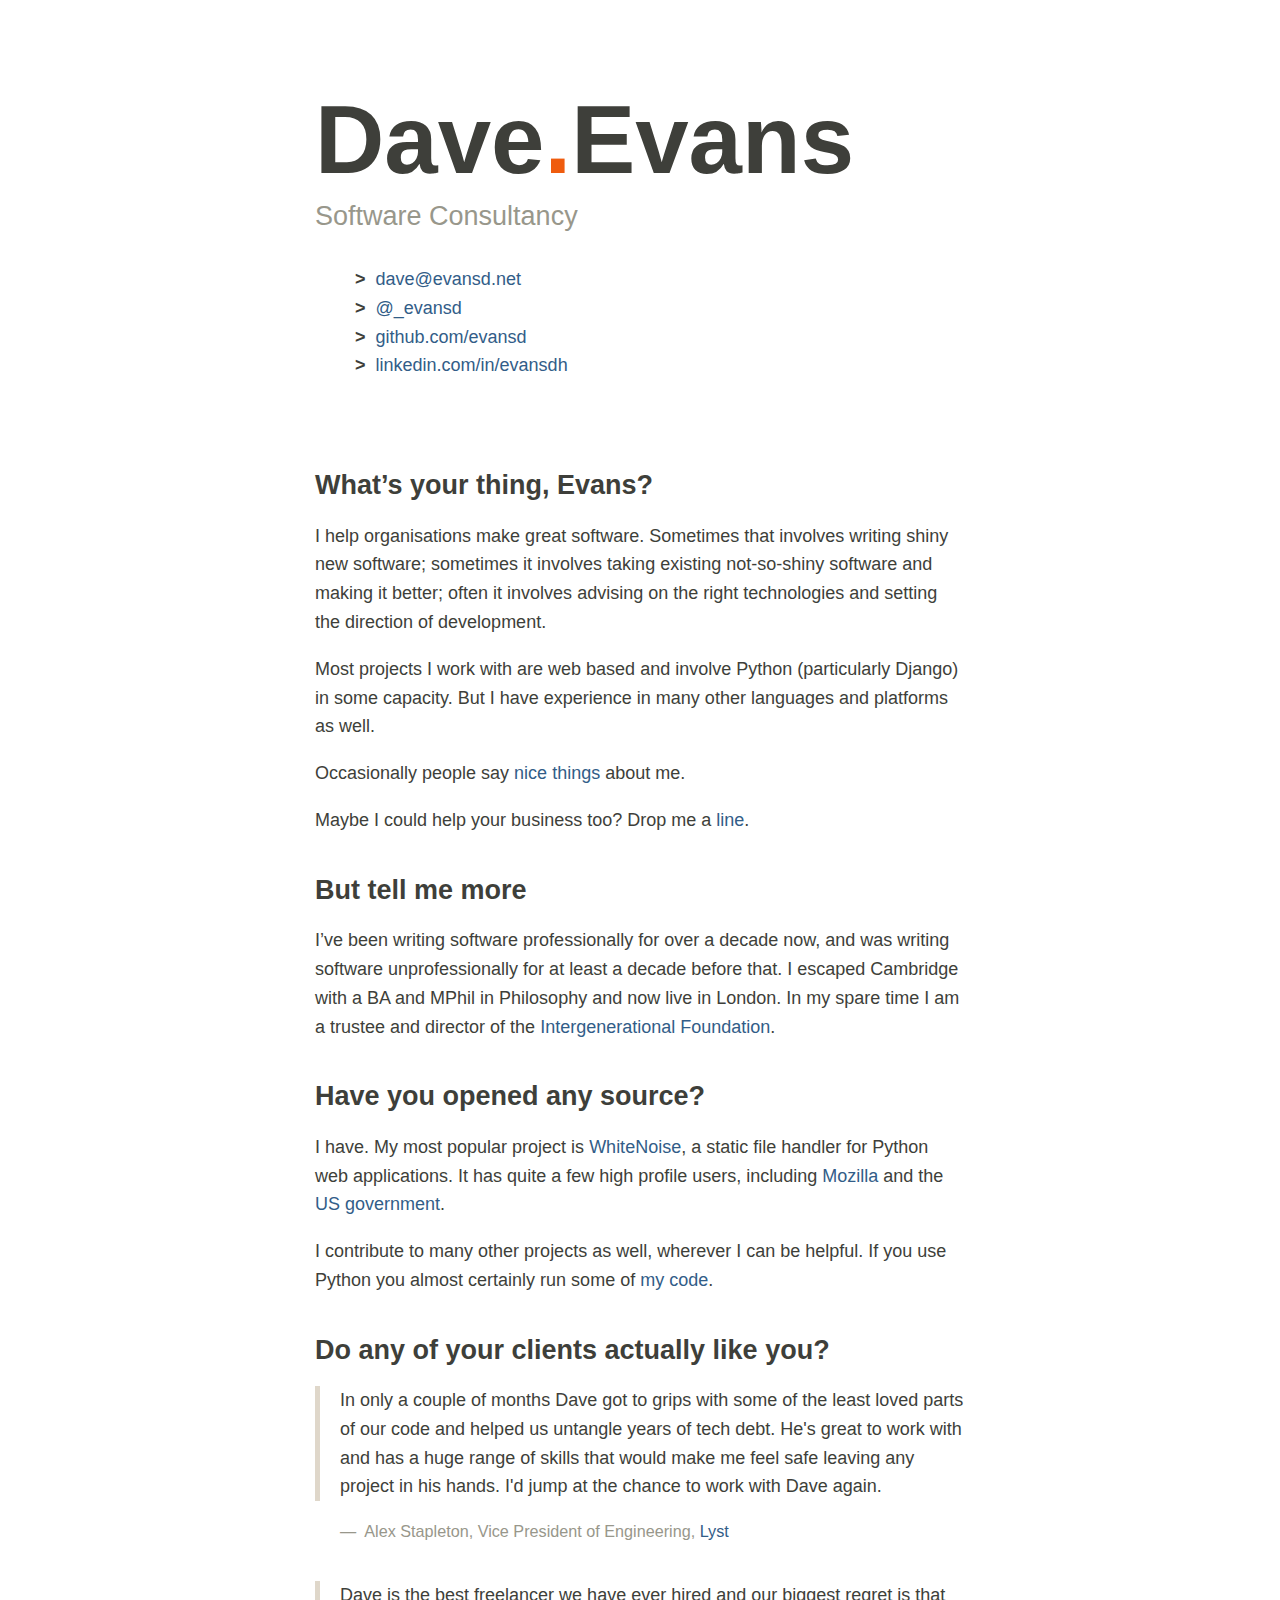
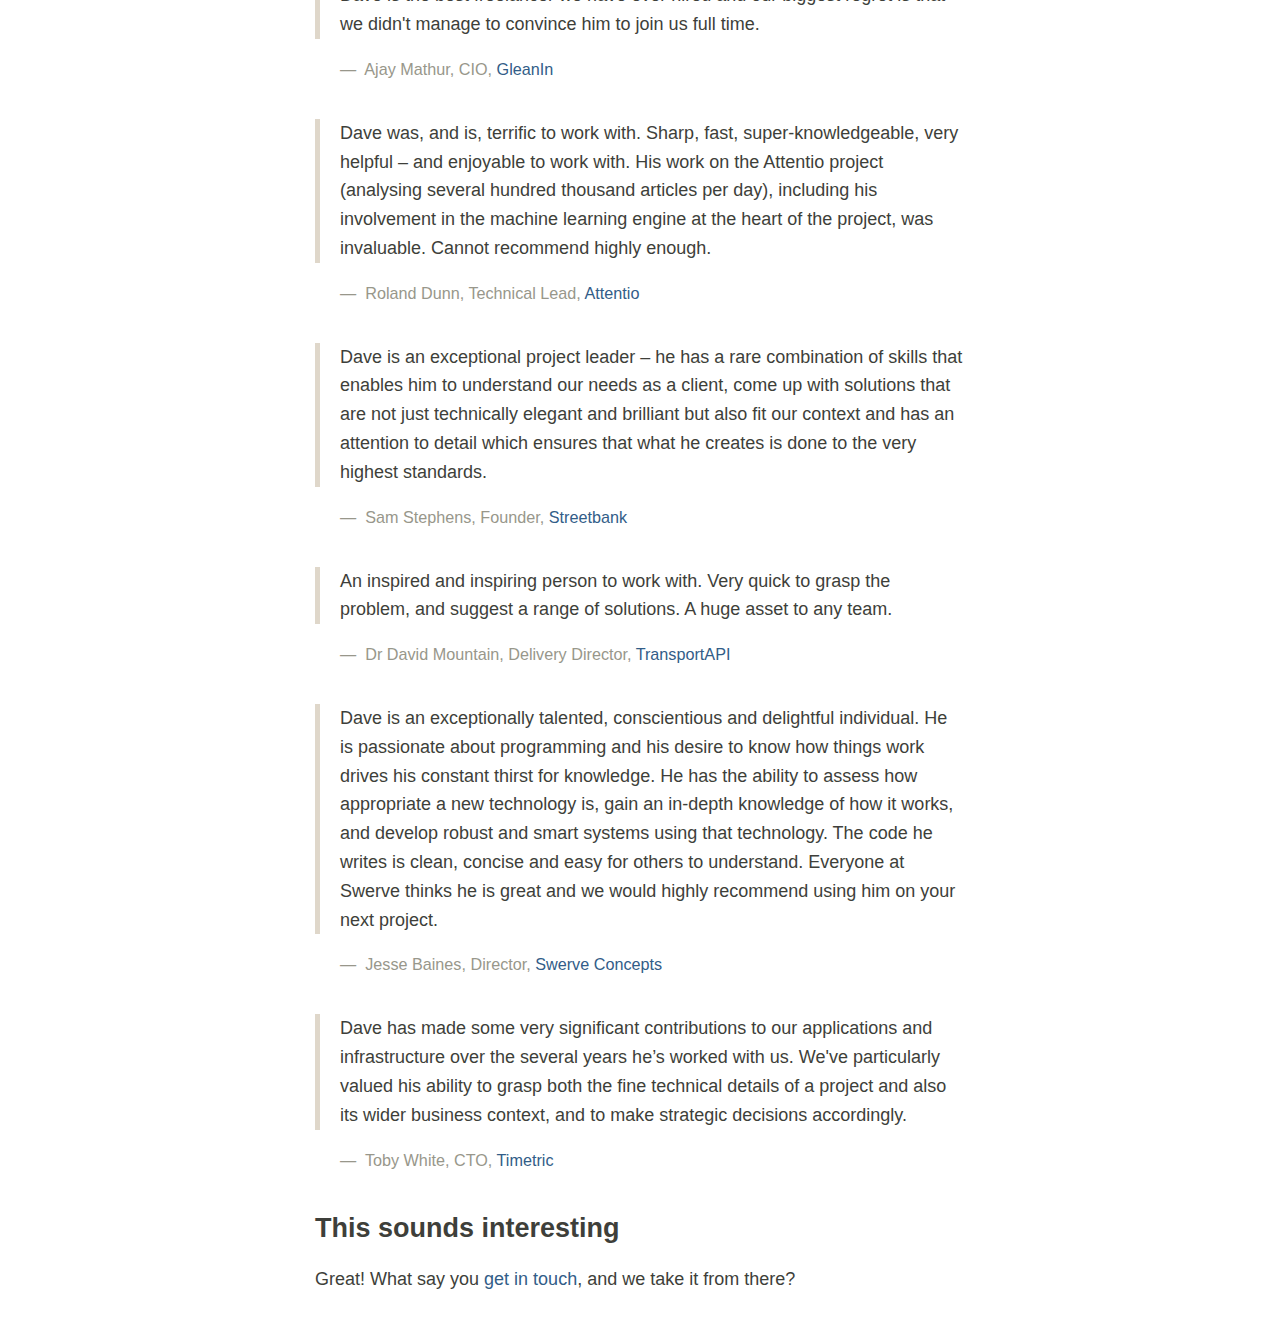
<file: index.html>
<!DOCTYPE html>
<head>
  <meta charset="UTF-8">
  <title>Dave Evans &mdash; Software Consultancy</title>
  <meta name="viewport" content="width=device-width, initial-scale=1">
  <style type="text/css">
    body {
      color: #3E3F3A;
      font-family: -apple-system, ".SFNSText-Regular", "San Francisco", "Roboto", "Segoe UI", "Helvetica Neue", "Lucida Grande", sans-serif;
      font-size: 18px;
      line-height: 1.6;
      margin: 42px auto;
      max-width: 650px;
      padding: 0 18px;
      scroll-behavior: smooth;
    }
    header {
      margin: 92px 0;
    }
    h1 {
      font-size: 96px;
      line-height: 1;
      margin-bottom: 0;
    }
    .dot {
      color: #ef5c0e;
    }
    header p {
      color: #98978b;
      font-size: 150%;
      margin-top: 0.25em;
    }
    address {
      font-style: normal;
    }
    h2 {
      line-height: 1;
      margin-top: 42px;
    }
    a {
      color: #325d88;
      text-decoration: none;
    }
    a:focus, a:hover {
      color: #244363;
      text-decoration: underline;
    }
    ul {
      list-style-type: none;
    }
    li:before {
      content: "\003E \00A0";
      font-weight: bold;
    }
    blockquote {
      margin: 0 0 36px 0;
    }
    blockquote p {
      border-left: 5px solid #dfd7ca;
      padding-left: 20px;
    }
    cite {
      font-style: normal;
    }
    footer {
      color: #98978b;
      font-size: 90%;
      margin-left: 25px;
    }
    footer:before {
      content: "\2014 \00A0";
    }
  </style>
</head>
<body>

<header>
  <h1>Dave<span class="dot">.</span><wbr>Evans</h1>
  <p>Software Consultancy</p>
  <address>
    <ul>
      <li>
        <a href="mailto:dave@evansd.net" title="Electrical Mail">
          dave@evansd.net
        </a>
      </li>
      <li>
        <a href="https://twitter.com/_evansd" title="The Twitter">
          @_evansd
        </a>
      </li>
      <li>
        <a href="https://github.com/evansd" title="GitHubs">
          github.com/evansd
        </a>
      </li>
      <li>
        <a href="https://www.linkedin.com/in/evansdh" title="I'd like to add you to my professional network on LinkedIn">
          linkedin.com/in/evansdh
        </a>
      </li>
    </ul>
  </address>
</header>


<h2 id="consultancy">What’s your thing, Evans?</h2>

<p>
I help organisations make great software. Sometimes that involves writing shiny
new software; sometimes it involves taking existing not-so-shiny software and
making it better; often it involves advising on the right technologies
and setting the direction of development.
</p>

<p>
Most projects I work with are web based and involve Python (particularly
Django) in some capacity. But I have experience in many other languages and
platforms as well.
</p>

<p>
Occasionally people say <a href="#quotes">nice things</a> about me.
</p>

<p>
Maybe I could help your business too? Drop me a <a href="mailto:dave@evansd.net">line</a>.
</p>


<h2 id="about">But tell me more</h2>

<p>
I’ve been writing software professionally for over a decade now, and was
writing software unprofessionally for at least a decade before that. I escaped
Cambridge with a BA and MPhil in Philosophy and now live in London. In my spare
time I am a trustee and director of the
<a href="http://www.if.org.uk">Intergenerational Foundation</a>.
</p>


<h2 id="open-source">Have you opened any source?</h2>

<p>
I have. My most popular project is <a href="http://whitenoise.readthedocs.io">WhiteNoise</a>,
a static file handler for Python web applications. It has quite a few high
profile users, including <a href="https://github.com/mozilla">Mozilla</a> and
the <a href="https://github.com/18f">US government</a>.
</p>

<p>
I contribute to many other projects as well, wherever I can be helpful. If you use Python
you almost certainly run some of <a href="https://github.com/evansd">my code</a>.
</p>


<h2 id="quotes">Do any of your clients actually like you?</h2>

<blockquote>
  <p>
  In only a couple of months Dave got to grips with some of the least loved
  parts of our code and helped us untangle years of tech debt. He's great to
  work with and has a huge range of skills that would make me feel safe leaving
  any project in his hands. I'd jump at the chance to work with Dave again.
  </p>
  <footer>
    <cite>
      Alex Stapleton, Vice President of Engineering, <a href="https://www.lyst.com/">Lyst</a>
    </cite>
  </footer>
</blockquote>

<blockquote>
  <p>
  Dave is the best freelancer we have ever hired and our biggest regret is that
  we didn't manage to convince him to join us full time.
  </p>
  <footer>
    <cite>
      Ajay Mathur, CIO, <a href="http://gleanin.com">GleanIn</a>
    </cite>
  </footer>
</blockquote>

<blockquote>
  <p>
  Dave was, and is, terrific to work with. Sharp, fast, super-knowledgeable,
  very helpful &ndash; and enjoyable to work with. His work on the Attentio
  project (analysing several hundred thousand articles per day), including his
  involvement in the machine learning engine at the heart of the project, was
  invaluable. Cannot recommend highly enough.
  </p>
  <footer>
    <cite>
      Roland Dunn, Technical Lead, <a href="http://www.attentio.com">Attentio</a>
    </cite>
  </footer>
</blockquote>

<blockquote>
  <p>
  Dave is an exceptional project leader – he has a rare combination of skills
  that enables him to understand our needs as a client, come up with solutions
  that are not just technically elegant and brilliant but also fit our context
  and has an attention to detail which ensures that what he creates is done to
  the very highest standards.
  </p>
  <footer>
    <cite>
      Sam Stephens, Founder, <a href="http://www.streetbank.com">Streetbank</a>
    </cite>
  </footer>
</blockquote>

<blockquote>
  <p>
  An inspired and inspiring person to work with. Very quick to grasp the
  problem, and suggest a range of solutions. A huge asset to any team.
  </p>
  <footer>
    <cite>
      Dr David Mountain, Delivery Director, <a href="http://www.transportapi.com">TransportAPI</a>
    </cite>
  </footer>
</blockquote>

<blockquote>
  <p>
  Dave is an exceptionally talented, conscientious and delightful individual.
  He is passionate about programming and his desire to know how things work
  drives his constant thirst for knowledge. He has the ability to assess how
  appropriate a new technology is, gain an in-depth knowledge of how it works,
  and develop robust and smart systems using that technology. The code he
  writes is clean, concise and easy for others to understand. Everyone at
  Swerve thinks he is great and we would highly recommend using him on your
  next project.
  </p>
  <footer>
    <cite>
      Jesse Baines, Director, <a href="http://www.swerveconcepts.com">Swerve Concepts</a>
    </cite>
  </footer>
</blockquote>

<blockquote>
  <p>
  Dave has made some very significant contributions to our applications and
  infrastructure over the several years he’s worked with us. We've particularly
  valued his ability to grasp both the fine technical details of a project and
  also its wider business context, and to make strategic decisions accordingly.
  </p>
  <footer>
    <cite>
      Toby White, CTO, <a href="https://timetric.com">Timetric</a>
    </cite>
  </footer>
</blockquote>


<h2>This sounds interesting</h2>

<p>
Great! What say you <a href="mailto:dave@evansd.net">get in touch</a>, and we
take it from there?
</p>

</body>
</file>
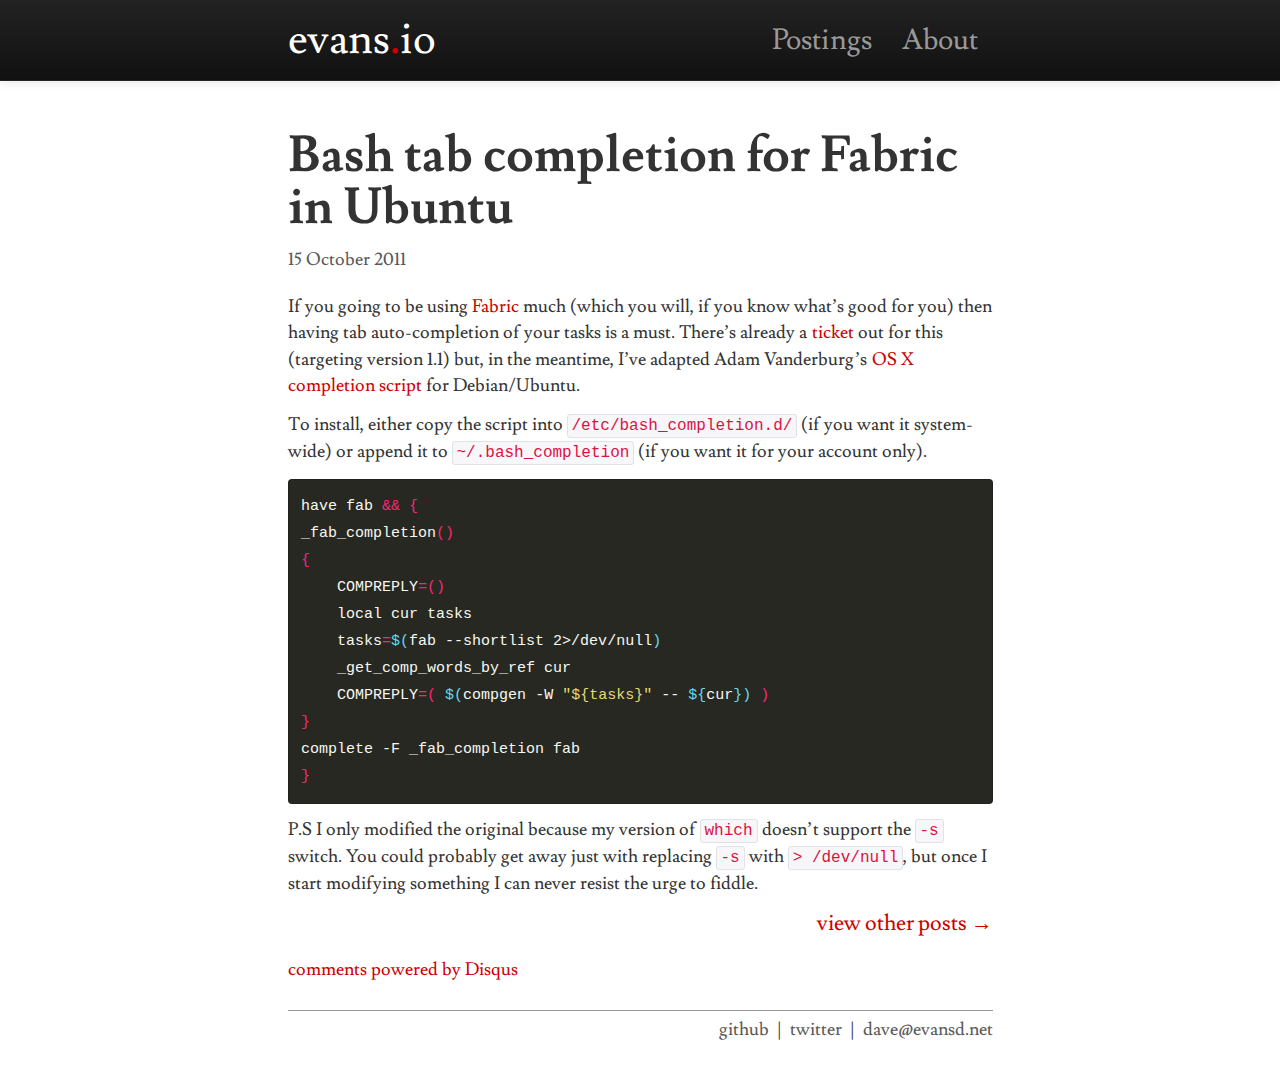
<file: legacy/posts/bash-tab-completion-fabric-ubuntu/index.html>
<!DOCTYPE html>
<html lang="en">
  <head>
    <meta charset="utf-8">
    <title>Bash tab completion for Fabric in Ubuntu</title>
    <meta name="viewport" content="width=device-width, initial-scale=1.0">
    <meta name="description" content="">
    <meta name="author" content="">
    <link href="http://fonts.googleapis.com/css?family=Lusitana:400,700" rel="stylesheet" type="text/css">
    <link href="/legacy/static/less/main.165659bfabe0.css" rel="stylesheet" type="text/css">

    <!--[if lt IE 9]>
      <script src="http://html5shim.googlecode.com/svn/trunk/html5.js"></script>
    <![endif]-->
    <script type="text/javascript"> 
      var _gaq = _gaq || [];
      
        if ( ! document.cookie.match(/(?:^|;)\s*nostats=1($|;)/)) {
          _gaq.push(['_setAccount', 'UA-18781200-1']);
          _gaq.push(['_trackPageview']);
          
          (function() {
            var ga = document.createElement('script'); ga.type = 'text/javascript'; ga.async = true;
            ga.src = ('https:' == document.location.protocol ? 'https://ssl' : 'http://www') + '.google-analytics.com/ga.js';
            var s = document.getElementsByTagName('script')[0]; s.parentNode.insertBefore(ga, s);
          })();
        }
      
    </script>
  </head>

  <body>

    <div class="navbar navbar-inverse navbar-static-top">
      <div class="navbar-inner">
        <div class="container">
          <a class="brand" href="/"><span class="name">evans</span><span class="sep">.</span><span class="suffix">io</span></a>
          <ul class="nav pull-right">
            <li><a href="/">Postings</a></li>
            <li><a href="/">About</a></li>
          </ul>
        </div>
      </div>
    </div>

    <div class="container">
      
  <div class="post">
    <h1>Bash tab completion for Fabric in Ubuntu</h1>
    <span class="date">15 October 2011</span>
    <p>If you going to be using <a href="http://fabfile.org">Fabric</a> much (which you will, if you know what&#8217;s good for you) then having tab auto-completion of your tasks is a must. There&#8217;s already a<a href="http://code.fabfile.org/issues/show/6"> ticket</a> out for this (targeting version 1.1) but, in the meantime, I&#8217;ve adapted Adam Vanderburg&#8217;s <a href="http://github.com/adamv/dotfiles/blob/master/completion_scripts/fab_completion.bash">OS X completion script</a> for Debian/Ubuntu.</p>

<p>To install, either copy the script into
<code>/etc/bash_completion.d/</code> (if you want it system-wide) or
append it to <code>~/.bash_completion</code> (if you want it for your account only).</p>

<div class="code-highlight"><pre><code>have fab <span class="o">&amp;&amp;</span> <span class="o">{</span>
_fab_completion<span class="o">()</span>
<span class="o">{</span>
    <span class="nv">COMPREPLY</span><span class="o">=()</span> 
    <span class="nb">local </span>cur tasks
    <span class="nv">tasks</span><span class="o">=</span><span class="k">$(</span>fab --shortlist 2&gt;/dev/null<span class="k">)</span>
    _get_comp_words_by_ref cur
    <span class="nv">COMPREPLY</span><span class="o">=(</span> <span class="k">$(</span><span class="nb">compgen</span> -W <span class="s2">&quot;${tasks}&quot;</span> -- <span class="k">${</span><span class="nv">cur</span><span class="k">})</span> <span class="o">)</span>
<span class="o">}</span>
<span class="nb">complete</span> -F _fab_completion fab
<span class="o">}</span>
</code></pre></div>

<p>P.S I only modified the original because my version of
<code>which</code> doesn&#8217;t support the <code>-s</code> switch. You could
probably get away just with replacing <code>-s</code> with
<code>&gt;&nbsp;/dev/null</code>, but once I start modifying something I can never resist the urge to fiddle.</p>

    <div class="links">
      <a href="/">view other posts &#x2192;</a>
    </div>
    <div id="disqus_thread"></div>
    <script type="text/javascript">
        var disqus_shortname = 'evansio';
        var disqus_identifier = 'post_1';
        var disqus_title = 'Bash tab completion for Fabric in Ubuntu';
        

        (function() {
            var dsq = document.createElement('script'); dsq.type = 'text/javascript'; dsq.async = true;
            dsq.src = 'http://' + disqus_shortname + '.disqus.com/embed.js';
            (document.getElementsByTagName('head')[0] || document.getElementsByTagName('body')[0]).appendChild(dsq);
        })();
    </script>
    <noscript>Please enable JavaScript to view the <a href="http://disqus.com/?ref_noscript">comments powered by Disqus.</a></noscript>
    <a href="http://disqus.com" class="dsq-brlink">comments powered by <span class="logo-disqus">Disqus</span></a>
  </div>

    </div>

    <div id="footer">
      <div class="container">
        <div class="links pull-right">
          <ul>
            <li><a href="http://github.com/evansd">github</a>&nbsp;&nbsp;|</li>
            <li>&nbsp;&nbsp;<a href="http://twitter.com/_EvansD">twitter</a>&nbsp;&nbsp;|</li>
            <li>&nbsp;&nbsp;<a href="mailto:dave@evansd.net">dave@evansd.net</a></li>
          </ul>
        </div>
      </div>
    </div>
  </body>
</html>
</file>
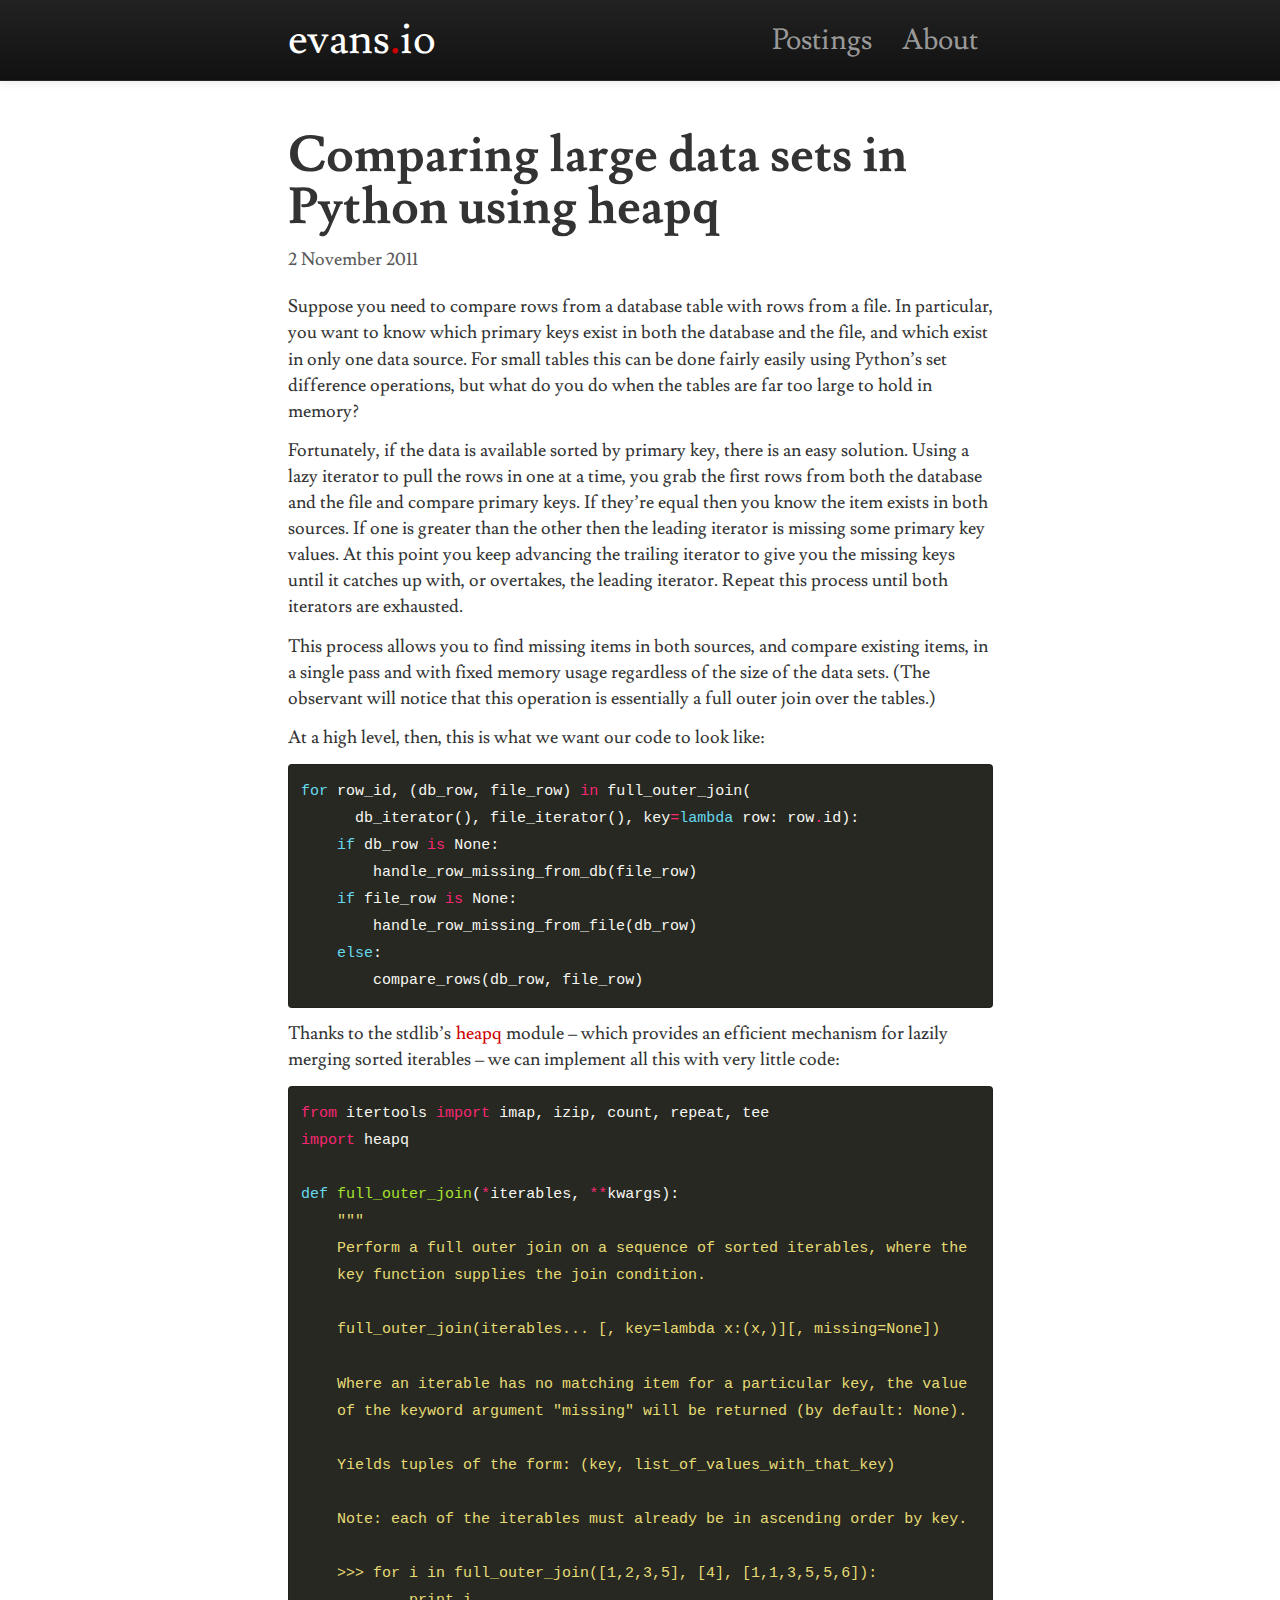
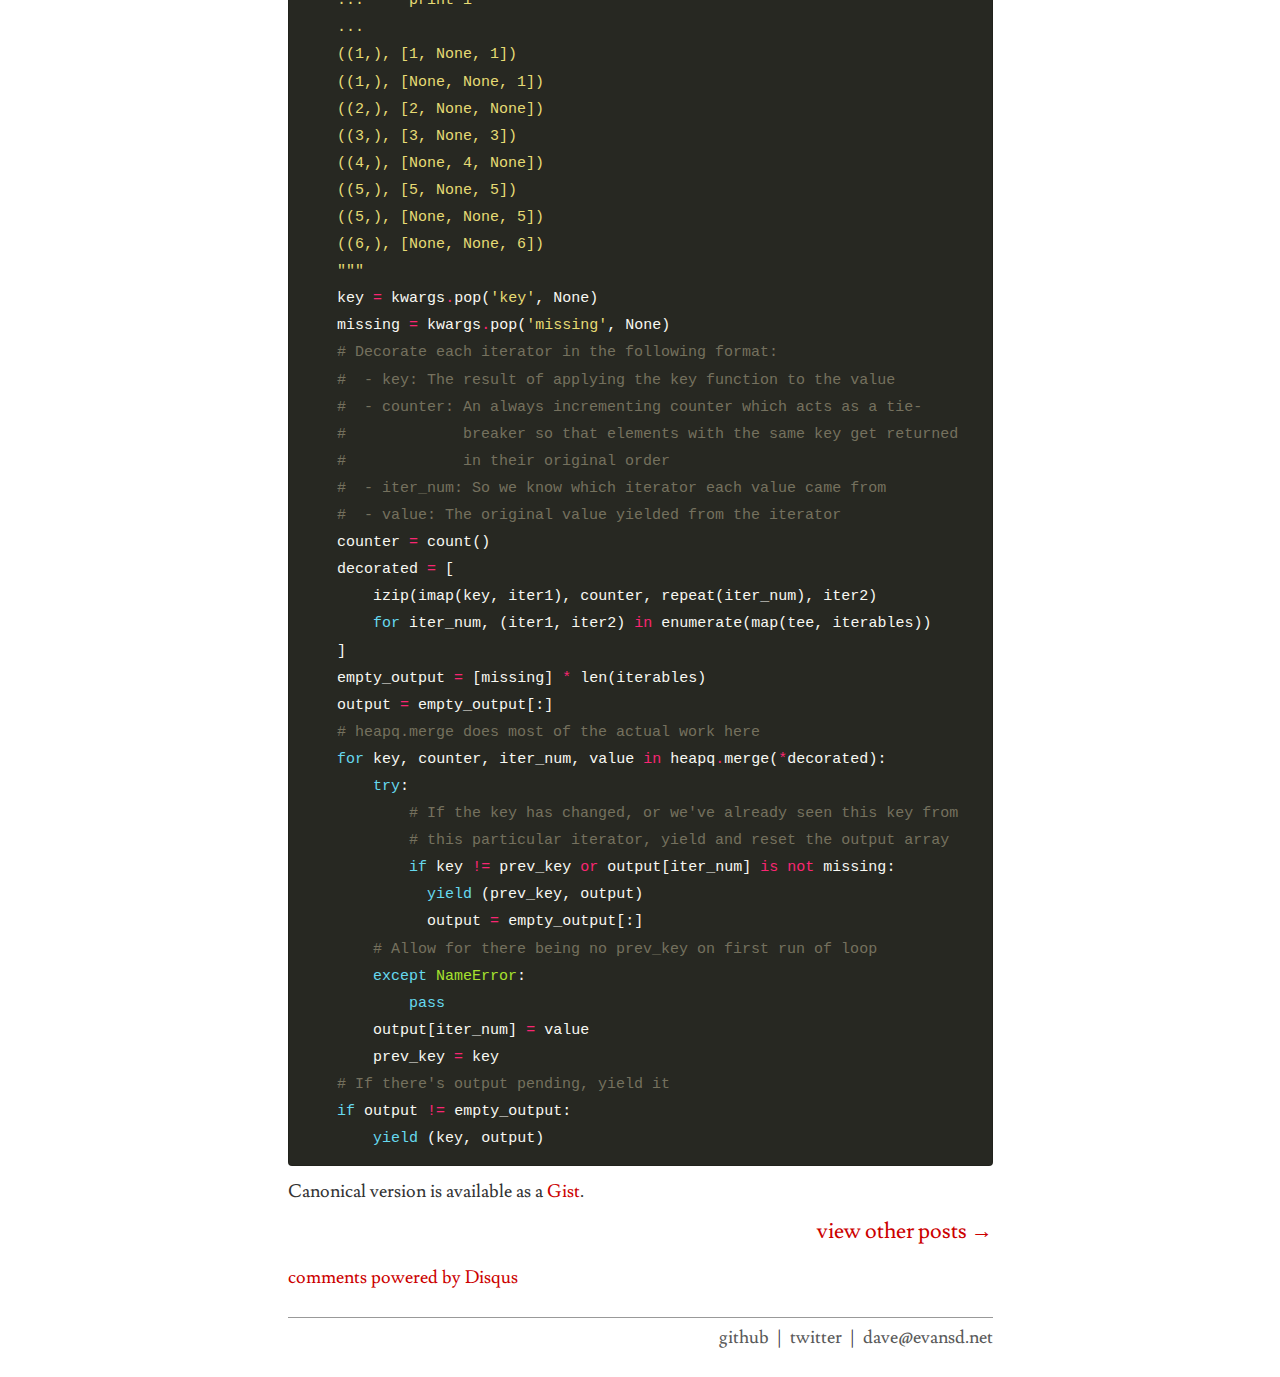
<file: legacy/posts/comparing-large-datasets-python-heapq/index.html>
<!DOCTYPE html>
<html lang="en">
  <head>
    <meta charset="utf-8">
    <title>Comparing large data sets in Python using heapq</title>
    <meta name="viewport" content="width=device-width, initial-scale=1.0">
    <meta name="description" content="">
    <meta name="author" content="">
    <link href="http://fonts.googleapis.com/css?family=Lusitana:400,700" rel="stylesheet" type="text/css">
    <link href="/legacy/static/less/main.165659bfabe0.css" rel="stylesheet" type="text/css">

    <!--[if lt IE 9]>
      <script src="http://html5shim.googlecode.com/svn/trunk/html5.js"></script>
    <![endif]-->
    <script type="text/javascript"> 
      var _gaq = _gaq || [];
      
        if ( ! document.cookie.match(/(?:^|;)\s*nostats=1($|;)/)) {
          _gaq.push(['_setAccount', 'UA-18781200-1']);
          _gaq.push(['_trackPageview']);
          
          (function() {
            var ga = document.createElement('script'); ga.type = 'text/javascript'; ga.async = true;
            ga.src = ('https:' == document.location.protocol ? 'https://ssl' : 'http://www') + '.google-analytics.com/ga.js';
            var s = document.getElementsByTagName('script')[0]; s.parentNode.insertBefore(ga, s);
          })();
        }
      
    </script>
  </head>

  <body>

    <div class="navbar navbar-inverse navbar-static-top">
      <div class="navbar-inner">
        <div class="container">
          <a class="brand" href="/"><span class="name">evans</span><span class="sep">.</span><span class="suffix">io</span></a>
          <ul class="nav pull-right">
            <li><a href="/">Postings</a></li>
            <li><a href="/">About</a></li>
          </ul>
        </div>
      </div>
    </div>

    <div class="container">
      
  <div class="post">
    <h1>Comparing large data sets in Python using heapq</h1>
    <span class="date">2 November 2011</span>
    <p>Suppose you need to compare rows from a database table with rows
from a file. In particular, you want to know which primary keys
exist in both the database and the file, and which exist in only one
data source. For small tables this can be done fairly easily using
Python’s set difference operations, but what do you do when the tables
are far too large to hold in memory?</p>

<p>Fortunately, if the data is available sorted by primary key, there is
an easy solution. Using a lazy iterator to pull the rows in one at a
time, you grab the first rows from both the database and the file and
compare primary keys. If they’re equal then you know the item exists
in both sources. If one is greater than the other then the leading
iterator is missing some primary key values. At this point you keep
advancing the trailing iterator to give you the missing keys until it
catches up with, or overtakes, the leading iterator. Repeat this
process until both iterators are exhausted.</p>

<p>This process allows you to find missing items in both sources, and
compare existing items, in a single pass and with fixed memory usage
regardless of the size of the data sets. (The observant will notice
that this operation is essentially a full outer join over the tables.)</p>

<p>At a high level, then, this is what we want our code to look like:</p>

<div class="code-highlight"><pre><code><span class="k">for</span> <span class="n">row_id</span><span class="p">,</span> <span class="p">(</span><span class="n">db_row</span><span class="p">,</span> <span class="n">file_row</span><span class="p">)</span> <span class="ow">in</span> <span class="n">full_outer_join</span><span class="p">(</span>
      <span class="n">db_iterator</span><span class="p">(),</span> <span class="n">file_iterator</span><span class="p">(),</span> <span class="n">key</span><span class="o">=</span><span class="k">lambda</span> <span class="n">row</span><span class="p">:</span> <span class="n">row</span><span class="o">.</span><span class="n">id</span><span class="p">):</span>
    <span class="k">if</span> <span class="n">db_row</span> <span class="ow">is</span> <span class="bp">None</span><span class="p">:</span>
        <span class="n">handle_row_missing_from_db</span><span class="p">(</span><span class="n">file_row</span><span class="p">)</span>
    <span class="k">if</span> <span class="n">file_row</span> <span class="ow">is</span> <span class="bp">None</span><span class="p">:</span>
        <span class="n">handle_row_missing_from_file</span><span class="p">(</span><span class="n">db_row</span><span class="p">)</span>
    <span class="k">else</span><span class="p">:</span>
        <span class="n">compare_rows</span><span class="p">(</span><span class="n">db_row</span><span class="p">,</span> <span class="n">file_row</span><span class="p">)</span>
</code></pre></div>

<p>Thanks to the stdlib&#8217;s
<a href="http://docs.python.org/2/library/heapq.html">heapq</a> module &#8211; which
provides an efficient mechanism for lazily merging sorted iterables &#8211;
we can implement all this with very little code:</p>

<div class="code-highlight"><pre><code><span class="kn">from</span> <span class="nn">itertools</span> <span class="kn">import</span> <span class="n">imap</span><span class="p">,</span> <span class="n">izip</span><span class="p">,</span> <span class="n">count</span><span class="p">,</span> <span class="n">repeat</span><span class="p">,</span> <span class="n">tee</span>
<span class="kn">import</span> <span class="nn">heapq</span>

<span class="k">def</span> <span class="nf">full_outer_join</span><span class="p">(</span><span class="o">*</span><span class="n">iterables</span><span class="p">,</span> <span class="o">**</span><span class="n">kwargs</span><span class="p">):</span>
    <span class="sd">&quot;&quot;&quot;</span>
<span class="sd">    Perform a full outer join on a sequence of sorted iterables, where the</span>
<span class="sd">    key function supplies the join condition.</span>

<span class="sd">    full_outer_join(iterables... [, key=lambda x:(x,)][, missing=None])</span>

<span class="sd">    Where an iterable has no matching item for a particular key, the value</span>
<span class="sd">    of the keyword argument &quot;missing&quot; will be returned (by default: None).</span>

<span class="sd">    Yields tuples of the form: (key, list_of_values_with_that_key)</span>

<span class="sd">    Note: each of the iterables must already be in ascending order by key.</span>

<span class="sd">    &gt;&gt;&gt; for i in full_outer_join([1,2,3,5], [4], [1,1,3,5,5,6]):</span>
<span class="sd">    ...     print i</span>
<span class="sd">    ... </span>
<span class="sd">    ((1,), [1, None, 1])</span>
<span class="sd">    ((1,), [None, None, 1])</span>
<span class="sd">    ((2,), [2, None, None])</span>
<span class="sd">    ((3,), [3, None, 3])</span>
<span class="sd">    ((4,), [None, 4, None])</span>
<span class="sd">    ((5,), [5, None, 5])</span>
<span class="sd">    ((5,), [None, None, 5])</span>
<span class="sd">    ((6,), [None, None, 6])</span>
<span class="sd">    &quot;&quot;&quot;</span>
    <span class="n">key</span> <span class="o">=</span> <span class="n">kwargs</span><span class="o">.</span><span class="n">pop</span><span class="p">(</span><span class="s">&#39;key&#39;</span><span class="p">,</span> <span class="bp">None</span><span class="p">)</span>
    <span class="n">missing</span> <span class="o">=</span> <span class="n">kwargs</span><span class="o">.</span><span class="n">pop</span><span class="p">(</span><span class="s">&#39;missing&#39;</span><span class="p">,</span> <span class="bp">None</span><span class="p">)</span>
    <span class="c"># Decorate each iterator in the following format:</span>
    <span class="c">#  - key: The result of applying the key function to the value</span>
    <span class="c">#  - counter: An always incrementing counter which acts as a tie-</span>
    <span class="c">#             breaker so that elements with the same key get returned</span>
    <span class="c">#             in their original order</span>
    <span class="c">#  - iter_num: So we know which iterator each value came from</span>
    <span class="c">#  - value: The original value yielded from the iterator</span>
    <span class="n">counter</span> <span class="o">=</span> <span class="n">count</span><span class="p">()</span>
    <span class="n">decorated</span> <span class="o">=</span> <span class="p">[</span>
        <span class="n">izip</span><span class="p">(</span><span class="n">imap</span><span class="p">(</span><span class="n">key</span><span class="p">,</span> <span class="n">iter1</span><span class="p">),</span> <span class="n">counter</span><span class="p">,</span> <span class="n">repeat</span><span class="p">(</span><span class="n">iter_num</span><span class="p">),</span> <span class="n">iter2</span><span class="p">)</span>
        <span class="k">for</span> <span class="n">iter_num</span><span class="p">,</span> <span class="p">(</span><span class="n">iter1</span><span class="p">,</span> <span class="n">iter2</span><span class="p">)</span> <span class="ow">in</span> <span class="nb">enumerate</span><span class="p">(</span><span class="nb">map</span><span class="p">(</span><span class="n">tee</span><span class="p">,</span> <span class="n">iterables</span><span class="p">))</span>
    <span class="p">]</span>
    <span class="n">empty_output</span> <span class="o">=</span> <span class="p">[</span><span class="n">missing</span><span class="p">]</span> <span class="o">*</span> <span class="nb">len</span><span class="p">(</span><span class="n">iterables</span><span class="p">)</span>
    <span class="n">output</span> <span class="o">=</span> <span class="n">empty_output</span><span class="p">[:]</span>
    <span class="c"># heapq.merge does most of the actual work here</span>
    <span class="k">for</span> <span class="n">key</span><span class="p">,</span> <span class="n">counter</span><span class="p">,</span> <span class="n">iter_num</span><span class="p">,</span> <span class="n">value</span> <span class="ow">in</span> <span class="n">heapq</span><span class="o">.</span><span class="n">merge</span><span class="p">(</span><span class="o">*</span><span class="n">decorated</span><span class="p">):</span>
        <span class="k">try</span><span class="p">:</span>
            <span class="c"># If the key has changed, or we&#39;ve already seen this key from</span>
            <span class="c"># this particular iterator, yield and reset the output array</span>
            <span class="k">if</span> <span class="n">key</span> <span class="o">!=</span> <span class="n">prev_key</span> <span class="ow">or</span> <span class="n">output</span><span class="p">[</span><span class="n">iter_num</span><span class="p">]</span> <span class="ow">is</span> <span class="ow">not</span> <span class="n">missing</span><span class="p">:</span>
              <span class="k">yield</span> <span class="p">(</span><span class="n">prev_key</span><span class="p">,</span> <span class="n">output</span><span class="p">)</span>
              <span class="n">output</span> <span class="o">=</span> <span class="n">empty_output</span><span class="p">[:]</span>
        <span class="c"># Allow for there being no prev_key on first run of loop</span>
        <span class="k">except</span> <span class="ne">NameError</span><span class="p">:</span>
            <span class="k">pass</span>
        <span class="n">output</span><span class="p">[</span><span class="n">iter_num</span><span class="p">]</span> <span class="o">=</span> <span class="n">value</span>
        <span class="n">prev_key</span> <span class="o">=</span> <span class="n">key</span>
    <span class="c"># If there&#39;s output pending, yield it</span>
    <span class="k">if</span> <span class="n">output</span> <span class="o">!=</span> <span class="n">empty_output</span><span class="p">:</span>
        <span class="k">yield</span> <span class="p">(</span><span class="n">key</span><span class="p">,</span> <span class="n">output</span><span class="p">)</span>
</code></pre></div>

<p>Canonical version is available as a <a href="https://gist.github.com/976885">Gist</a>.</p>

    <div class="links">
      <a href="/">view other posts &#x2192;</a>
    </div>
    <div id="disqus_thread"></div>
    <script type="text/javascript">
        var disqus_shortname = 'evansio';
        var disqus_identifier = 'post_5';
        var disqus_title = 'Comparing large data sets in Python using heapq';
        

        (function() {
            var dsq = document.createElement('script'); dsq.type = 'text/javascript'; dsq.async = true;
            dsq.src = 'http://' + disqus_shortname + '.disqus.com/embed.js';
            (document.getElementsByTagName('head')[0] || document.getElementsByTagName('body')[0]).appendChild(dsq);
        })();
    </script>
    <noscript>Please enable JavaScript to view the <a href="http://disqus.com/?ref_noscript">comments powered by Disqus.</a></noscript>
    <a href="http://disqus.com" class="dsq-brlink">comments powered by <span class="logo-disqus">Disqus</span></a>
  </div>

    </div>

    <div id="footer">
      <div class="container">
        <div class="links pull-right">
          <ul>
            <li><a href="http://github.com/evansd">github</a>&nbsp;&nbsp;|</li>
            <li>&nbsp;&nbsp;<a href="http://twitter.com/_EvansD">twitter</a>&nbsp;&nbsp;|</li>
            <li>&nbsp;&nbsp;<a href="mailto:dave@evansd.net">dave@evansd.net</a></li>
          </ul>
        </div>
      </div>
    </div>
  </body>
</html>
</file>
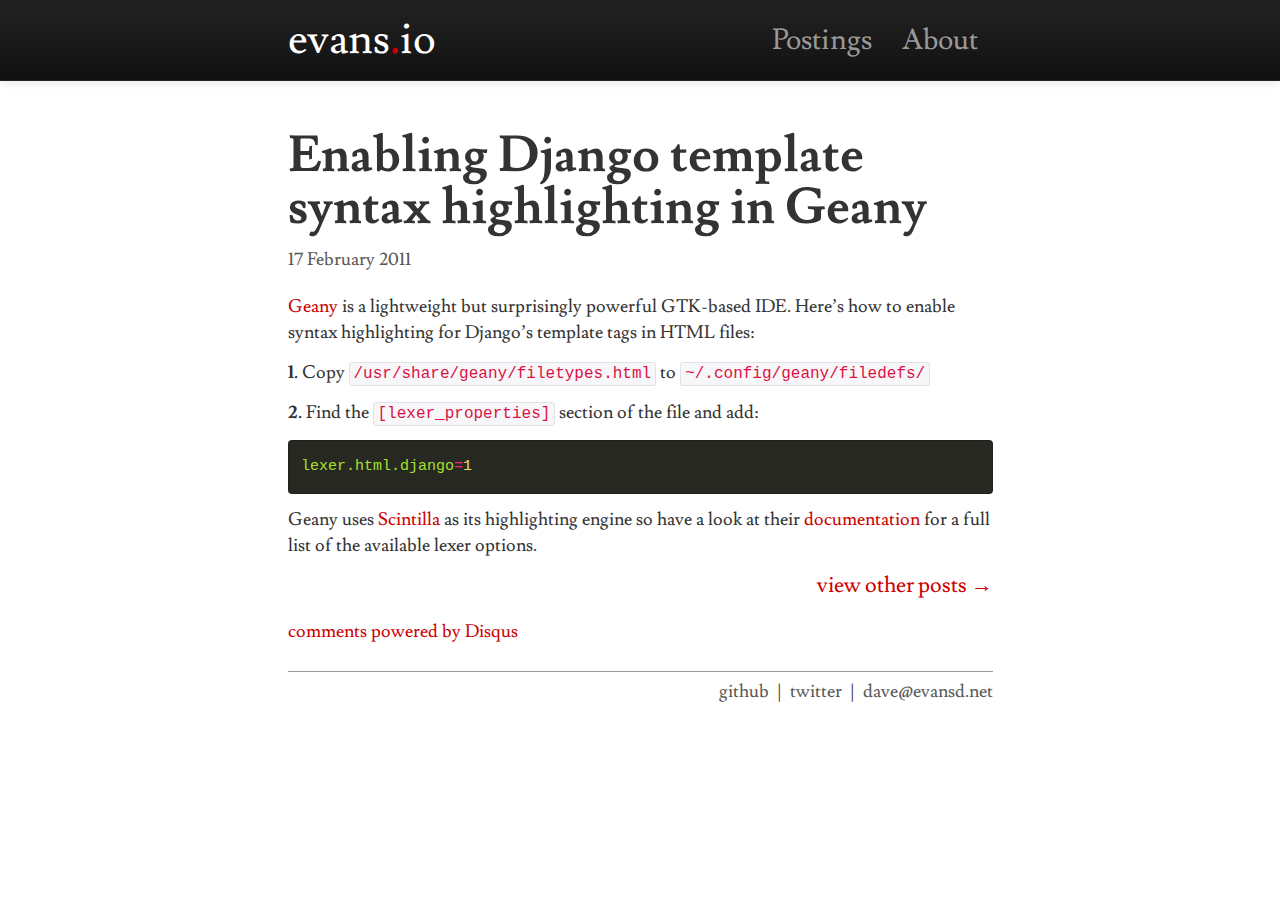
<file: legacy/posts/django-template-syntax-highlighting-geany/index.html>
<!DOCTYPE html>
<html lang="en">
  <head>
    <meta charset="utf-8">
    <title>Enabling Django template syntax highlighting in Geany</title>
    <meta name="viewport" content="width=device-width, initial-scale=1.0">
    <meta name="description" content="">
    <meta name="author" content="">
    <link href="http://fonts.googleapis.com/css?family=Lusitana:400,700" rel="stylesheet" type="text/css">
    <link href="/legacy/static/less/main.165659bfabe0.css" rel="stylesheet" type="text/css">

    <!--[if lt IE 9]>
      <script src="http://html5shim.googlecode.com/svn/trunk/html5.js"></script>
    <![endif]-->
    <script type="text/javascript"> 
      var _gaq = _gaq || [];
      
        if ( ! document.cookie.match(/(?:^|;)\s*nostats=1($|;)/)) {
          _gaq.push(['_setAccount', 'UA-18781200-1']);
          _gaq.push(['_trackPageview']);
          
          (function() {
            var ga = document.createElement('script'); ga.type = 'text/javascript'; ga.async = true;
            ga.src = ('https:' == document.location.protocol ? 'https://ssl' : 'http://www') + '.google-analytics.com/ga.js';
            var s = document.getElementsByTagName('script')[0]; s.parentNode.insertBefore(ga, s);
          })();
        }
      
    </script>
  </head>

  <body>

    <div class="navbar navbar-inverse navbar-static-top">
      <div class="navbar-inner">
        <div class="container">
          <a class="brand" href="/"><span class="name">evans</span><span class="sep">.</span><span class="suffix">io</span></a>
          <ul class="nav pull-right">
            <li><a href="/">Postings</a></li>
            <li><a href="/">About</a></li>
          </ul>
        </div>
      </div>
    </div>

    <div class="container">
      
  <div class="post">
    <h1>Enabling Django template syntax highlighting in Geany</h1>
    <span class="date">17 February 2011</span>
    <p><a href="http://geany.org/">Geany</a> is a lightweight but surprisingly powerful GTK-based IDE. Here&#8217;s how to enable syntax highlighting for Django&#8217;s template tags in HTML files:</p>

<p><strong>1.</strong> Copy <code>/usr/share/geany/filetypes.html</code> to <code>~/.config/geany/filedefs/</code></li></p>

<p><strong>2.</strong> Find the <code>[lexer_properties]</code> section of the file and add:</p>

<div class="code-highlight"><pre><code><span class="na">lexer.html.django</span><span class="o">=</span><span class="s">1</span>
</code></pre></div>

<p>Geany uses <a href="http://www.scintilla.org/">Scintilla</a> as its highlighting engine so have a look at their <a href="http://www.scintilla.org/SciTEDoc.html">documentation</a> for a full list of the available lexer options.</p>

    <div class="links">
      <a href="/">view other posts &#x2192;</a>
    </div>
    <div id="disqus_thread"></div>
    <script type="text/javascript">
        var disqus_shortname = 'evansio';
        var disqus_identifier = 'post_3';
        var disqus_title = 'Enabling Django template syntax highlighting in Geany';
        

        (function() {
            var dsq = document.createElement('script'); dsq.type = 'text/javascript'; dsq.async = true;
            dsq.src = 'http://' + disqus_shortname + '.disqus.com/embed.js';
            (document.getElementsByTagName('head')[0] || document.getElementsByTagName('body')[0]).appendChild(dsq);
        })();
    </script>
    <noscript>Please enable JavaScript to view the <a href="http://disqus.com/?ref_noscript">comments powered by Disqus.</a></noscript>
    <a href="http://disqus.com" class="dsq-brlink">comments powered by <span class="logo-disqus">Disqus</span></a>
  </div>

    </div>

    <div id="footer">
      <div class="container">
        <div class="links pull-right">
          <ul>
            <li><a href="http://github.com/evansd">github</a>&nbsp;&nbsp;|</li>
            <li>&nbsp;&nbsp;<a href="http://twitter.com/_EvansD">twitter</a>&nbsp;&nbsp;|</li>
            <li>&nbsp;&nbsp;<a href="mailto:dave@evansd.net">dave@evansd.net</a></li>
          </ul>
        </div>
      </div>
    </div>
  </body>
</html>
</file>
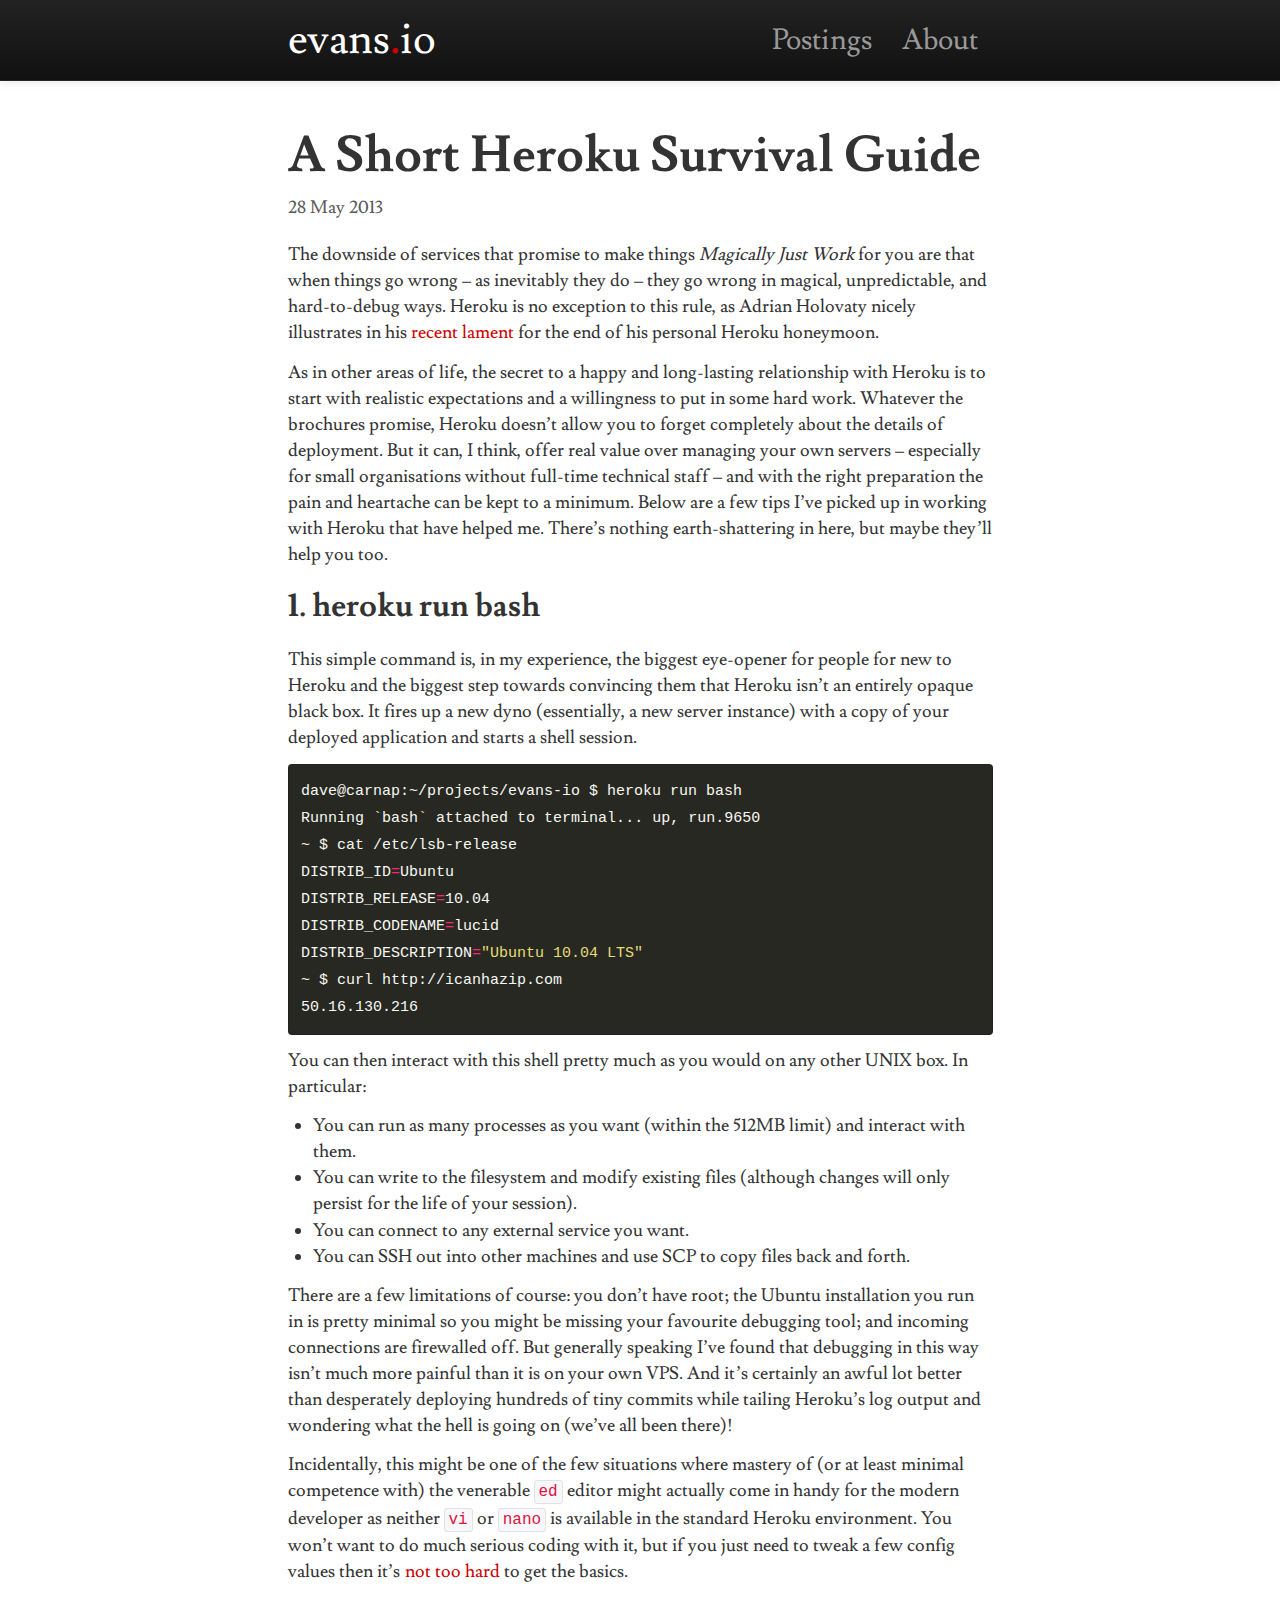
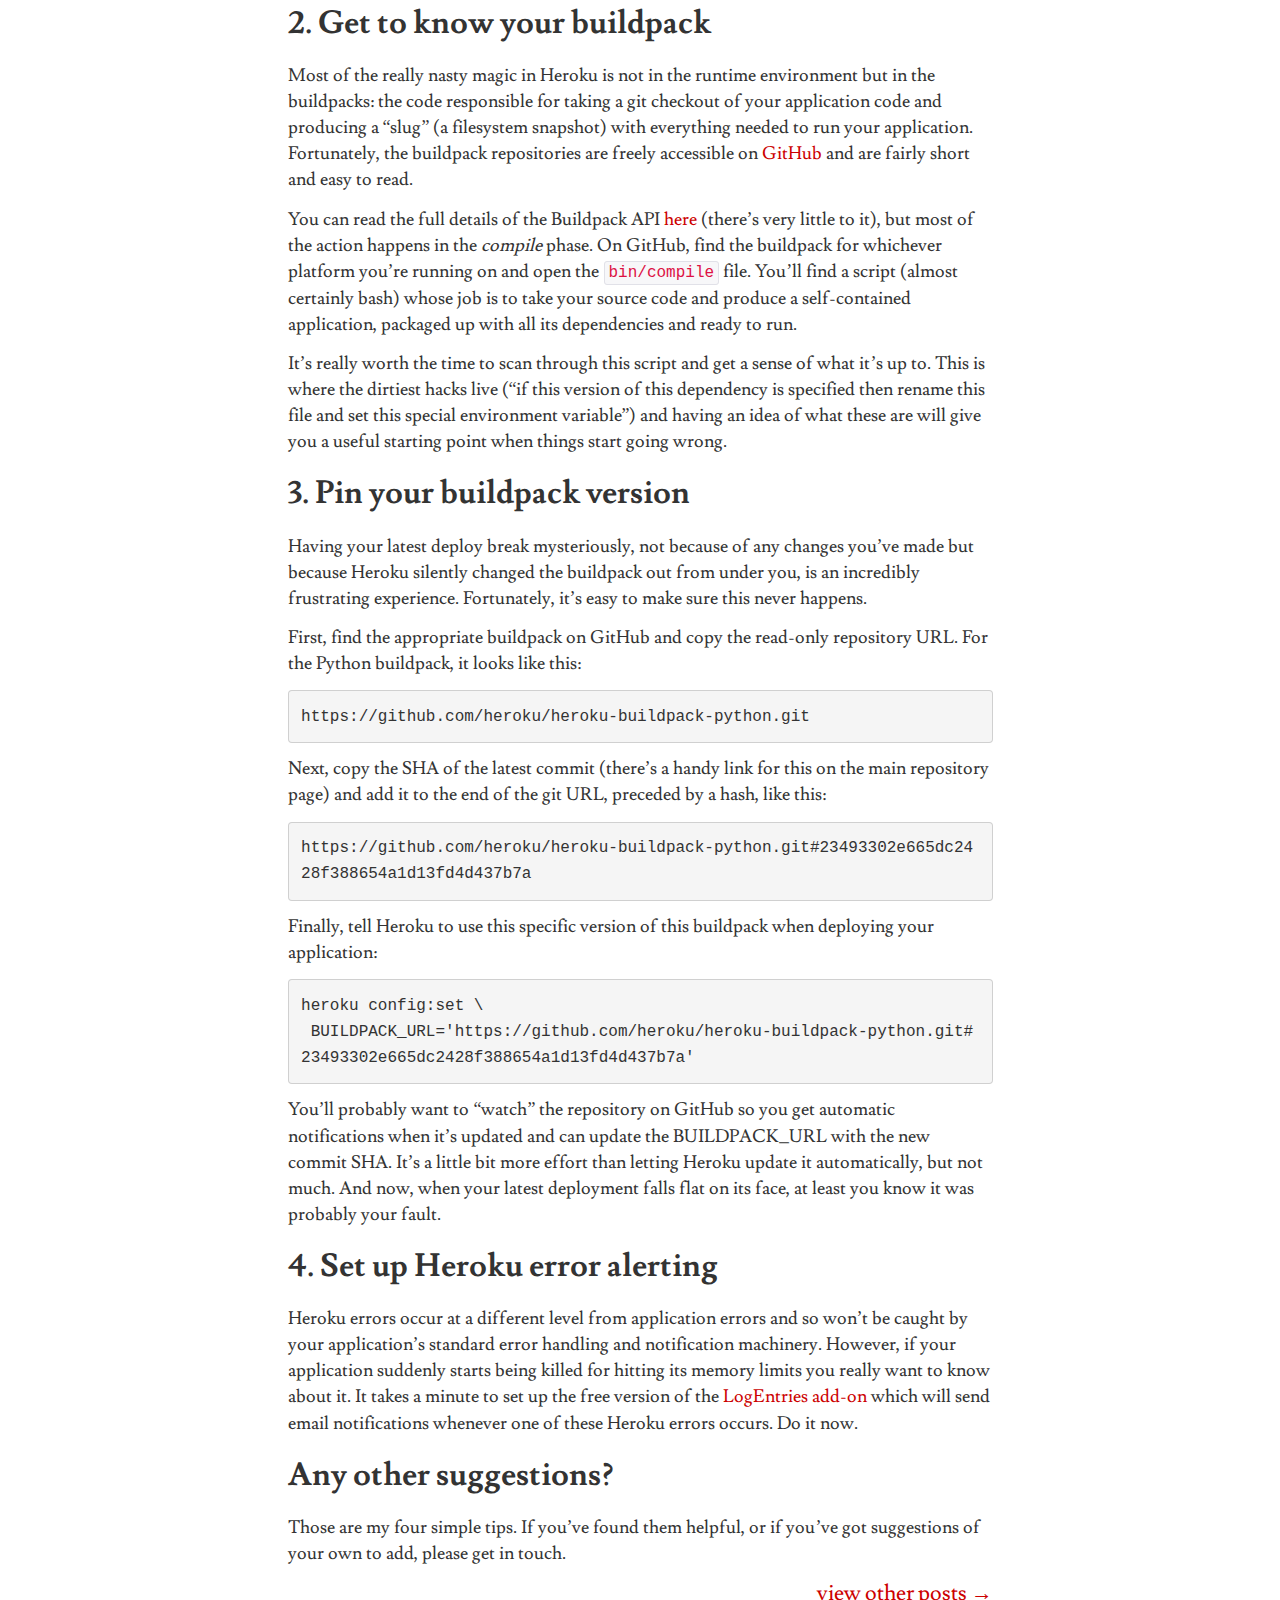
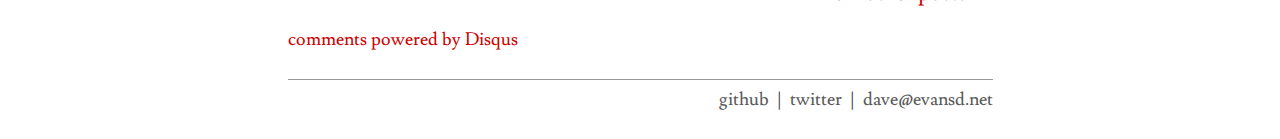
<file: legacy/posts/heroku-survival-guide/index.html>
<!DOCTYPE html>
<html lang="en">
  <head>
    <meta charset="utf-8">
    <title>A Short Heroku Survival Guide</title>
    <meta name="viewport" content="width=device-width, initial-scale=1.0">
    <meta name="description" content="">
    <meta name="author" content="">
    <link href="http://fonts.googleapis.com/css?family=Lusitana:400,700" rel="stylesheet" type="text/css">
    <link href="/legacy/static/less/main.165659bfabe0.css" rel="stylesheet" type="text/css">

    <!--[if lt IE 9]>
      <script src="http://html5shim.googlecode.com/svn/trunk/html5.js"></script>
    <![endif]-->
    <script type="text/javascript"> 
      var _gaq = _gaq || [];
      
        if ( ! document.cookie.match(/(?:^|;)\s*nostats=1($|;)/)) {
          _gaq.push(['_setAccount', 'UA-18781200-1']);
          _gaq.push(['_trackPageview']);
          
          (function() {
            var ga = document.createElement('script'); ga.type = 'text/javascript'; ga.async = true;
            ga.src = ('https:' == document.location.protocol ? 'https://ssl' : 'http://www') + '.google-analytics.com/ga.js';
            var s = document.getElementsByTagName('script')[0]; s.parentNode.insertBefore(ga, s);
          })();
        }
      
    </script>
  </head>

  <body>

    <div class="navbar navbar-inverse navbar-static-top">
      <div class="navbar-inner">
        <div class="container">
          <a class="brand" href="/"><span class="name">evans</span><span class="sep">.</span><span class="suffix">io</span></a>
          <ul class="nav pull-right">
            <li><a href="/">Postings</a></li>
            <li><a href="/">About</a></li>
          </ul>
        </div>
      </div>
    </div>

    <div class="container">
      
  <div class="post">
    <h1>A Short Heroku Survival Guide</h1>
    <span class="date">28 May 2013</span>
    <p>The downside of services that promise to make
things <em>Magically Just Work</em> for you are that when things go wrong &#8211; as
inevitably they do &#8211; they go wrong in magical, unpredictable, and hard-to-debug ways.
Heroku is no exception to this rule, as Adrian Holovaty nicely
illustrates in his <a href="http://www.holovaty.com/writing/aws-notes/">recent
lament</a>
for the end of his personal Heroku honeymoon.</p>

<p>As in other areas of life, the secret to a happy and long-lasting
relationship with Heroku is to start with realistic expectations and a
willingness to put in some hard work. Whatever the brochures promise,
Heroku doesn&#8217;t allow you to forget completely about the details of
deployment. But it can, I think, offer real value over managing your own
servers &#8211; especially for small organisations without full-time
technical staff &#8211; and with the right preparation the pain and heartache can be
kept to a minimum. Below are a few tips I&#8217;ve picked up in working with
Heroku that have helped me. There&#8217;s nothing earth-shattering in here,
but maybe they&#8217;ll help you too.</p>

<h3>1. heroku run bash</h3>

<p>This simple command is, in my experience, the biggest eye-opener for
people for new to Heroku and the biggest step towards convincing them
that Heroku isn&#8217;t an entirely opaque black box. It fires up a new dyno (essentially, a new server
instance) with a copy of your deployed application and starts a shell
session.</p>

<div class="code-highlight"><pre><code>dave@carnap:~/projects/evans-io <span class="nv">$ </span>heroku run bash
Running <span class="sb">`</span>bash<span class="sb">`</span> attached to terminal... up, run.9650
~ <span class="nv">$ </span>cat /etc/lsb-release 
<span class="nv">DISTRIB_ID</span><span class="o">=</span>Ubuntu
<span class="nv">DISTRIB_RELEASE</span><span class="o">=</span>10.04
<span class="nv">DISTRIB_CODENAME</span><span class="o">=</span>lucid
<span class="nv">DISTRIB_DESCRIPTION</span><span class="o">=</span><span class="s2">&quot;Ubuntu 10.04 LTS&quot;</span>
~ <span class="nv">$ </span>curl http://icanhazip.com
50.16.130.216
</code></pre></div>

<p>You can then interact with this shell pretty much as you would on
any other UNIX box. In particular:</p>

<ul>
<li>You can run as many processes as you want (within the 512MB limit)
and interact with them.</li>
<li>You can write to the filesystem and modify existing files
(although changes will only persist for the life of your session).</li>
<li>You can connect to any external service you want.</li>
<li>You can SSH out into other machines and use SCP to copy files back and forth.</li>
</ul>

<p>There are a few limitations of
course: you don&#8217;t have root; the Ubuntu installation you run in is pretty minimal so
you might be missing your favourite debugging tool; and incoming connections are
firewalled off. But generally speaking I&#8217;ve found that debugging in this
way isn&#8217;t much more painful than it is on your own VPS. And it&#8217;s
certainly an awful lot better than desperately deploying hundreds of tiny commits
while tailing Heroku&#8217;s log output and wondering what the hell is going
on (we&#8217;ve all been there)!</p>

<p>Incidentally, this might be one of the few situations where mastery of
(or at least minimal competence with) the venerable <code>ed</code> editor might
actually come in handy for the modern developer as neither <code>vi</code> or <code>nano</code>
is available in the standard Heroku environment. You won&#8217;t
want to do much serious coding with it, but if you just need to tweak
a few config values then it&#8217;s <a href="http://blog.sanctum.geek.nz/actually-using-ed/">not too
hard</a> to get the basics.</p>

<h3>2. Get to know your buildpack</h3>

<p>Most of the really nasty magic in Heroku is not in the runtime
environment but in the buildpacks: the code responsible for taking a git
checkout of your application code and producing a &#8220;slug&#8221; (a filesystem
snapshot) with everything needed to run your application. Fortunately,
the buildpack repositories are freely accessible on
<a href="https://github.com/search?q=heroku-buildpack+user%3Aheroku&amp;ref=searchresults&amp;type=Repositories">GitHub</a> 
and are fairly short and easy to read.</p>

<p>You can read the full details of the Buildpack API
<a href="https://devcenter.heroku.com/articles/buildpack-api">here</a> (there&#8217;s
very little to it), but most of the action happens in the
<em>compile</em> phase. On GitHub, find the buildpack for whichever platform
you&#8217;re running on and open the <code>bin/compile</code> file. You&#8217;ll find a script
(almost certainly bash) whose job is to take your source code and
produce a self-contained application, packaged up with all its
dependencies and ready to run.</p>

<p>It&#8217;s really worth the time to scan through this script and get a sense
of what it&#8217;s up to. This is where the dirtiest hacks live (“if this
version of this dependency is specified then rename this file and set
this special environment variable”) and having an idea of what these are
will give you a useful starting point when things start going
wrong.</p>

<h3>3. Pin your buildpack version</h3>

<p>Having your latest deploy break mysteriously, not because of any changes
you&#8217;ve made but because Heroku silently changed the buildpack out from
under you, is an incredibly frustrating experience. Fortunately, it&#8217;s
easy to make sure this never happens.</p>

<p>First, find the appropriate
buildpack on GitHub and copy the read-only repository URL. For the
Python buildpack, it looks like this:</p>

<pre><code>https://github.com/heroku/heroku-buildpack-python.git
</code></pre>

<p>Next, copy the SHA of the latest commit (there&#8217;s a handy link for this
on the main repository page) and add it to the end of the git URL,
preceded by a hash, like this:</p>

<pre><code>https://github.com/heroku/heroku-buildpack-python.git#23493302e665dc2428f388654a1d13fd4d437b7a
</code></pre>

<p>Finally, tell Heroku to use this specific version of this buildpack when
deploying your application:</p>

<pre><code>heroku config:set \
 BUILDPACK_URL='https://github.com/heroku/heroku-buildpack-python.git#23493302e665dc2428f388654a1d13fd4d437b7a'
</code></pre>

<p>You&#8217;ll probably want to &#8220;watch&#8221; the repository on GitHub so you get
automatic notifications when it&#8217;s updated and can update the
BUILDPACK_URL with the new commit SHA. It&#8217;s a little bit more effort
than letting Heroku update it automatically, but not much. And now, when your latest
deployment falls flat on its face, at least you know it was probably
your fault.</p>

<h3>4. Set up Heroku error alerting</h3>

<p>Heroku errors occur at a different level from application errors and so
won&#8217;t be caught by your application&#8217;s standard error handling and
notification machinery.
However, if your application suddenly starts being killed for
hitting its memory limits you really want to know about it. It takes a
minute to set up the free version of the <a href="https://addons.heroku.com/logentries">LogEntries
add-on</a> which will send email
notifications whenever one of these Heroku errors occurs. Do it now.</p>

<h3>Any other suggestions?</h3>

<p>Those are my four simple tips. If you&#8217;ve found them helpful, or if
you&#8217;ve got suggestions of your own
to add, please get in touch.</p>

    <div class="links">
      <a href="/">view other posts &#x2192;</a>
    </div>
    <div id="disqus_thread"></div>
    <script type="text/javascript">
        var disqus_shortname = 'evansio';
        var disqus_identifier = 'post_7';
        var disqus_title = 'A Short Heroku Survival Guide';
        

        (function() {
            var dsq = document.createElement('script'); dsq.type = 'text/javascript'; dsq.async = true;
            dsq.src = 'http://' + disqus_shortname + '.disqus.com/embed.js';
            (document.getElementsByTagName('head')[0] || document.getElementsByTagName('body')[0]).appendChild(dsq);
        })();
    </script>
    <noscript>Please enable JavaScript to view the <a href="http://disqus.com/?ref_noscript">comments powered by Disqus.</a></noscript>
    <a href="http://disqus.com" class="dsq-brlink">comments powered by <span class="logo-disqus">Disqus</span></a>
  </div>

    </div>

    <div id="footer">
      <div class="container">
        <div class="links pull-right">
          <ul>
            <li><a href="http://github.com/evansd">github</a>&nbsp;&nbsp;|</li>
            <li>&nbsp;&nbsp;<a href="http://twitter.com/_EvansD">twitter</a>&nbsp;&nbsp;|</li>
            <li>&nbsp;&nbsp;<a href="mailto:dave@evansd.net">dave@evansd.net</a></li>
          </ul>
        </div>
      </div>
    </div>
  </body>
</html>
</file>
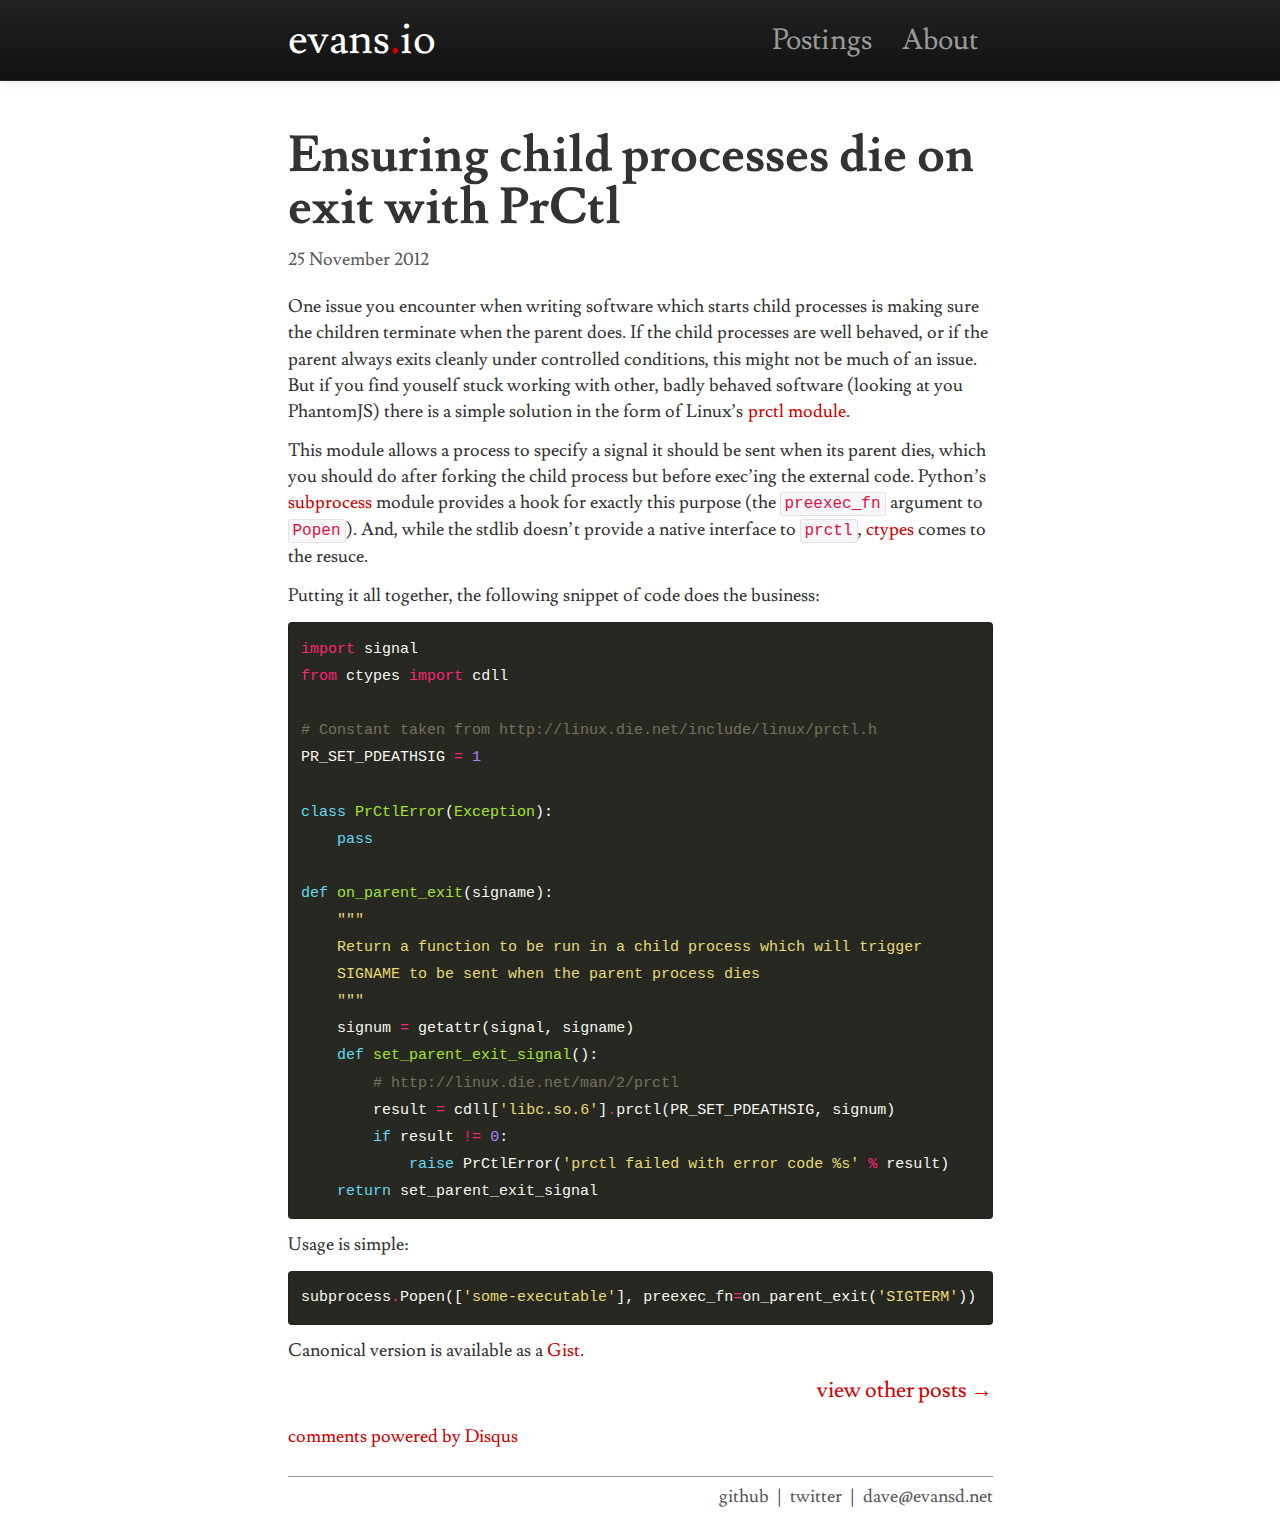
<file: legacy/posts/killing-child-processes-on-parent-exit-prctl/index.html>
<!DOCTYPE html>
<html lang="en">
  <head>
    <meta charset="utf-8">
    <title>Ensuring child processes die on exit with PrCtl</title>
    <meta name="viewport" content="width=device-width, initial-scale=1.0">
    <meta name="description" content="">
    <meta name="author" content="">
    <link href="http://fonts.googleapis.com/css?family=Lusitana:400,700" rel="stylesheet" type="text/css">
    <link href="/legacy/static/less/main.165659bfabe0.css" rel="stylesheet" type="text/css">

    <!--[if lt IE 9]>
      <script src="http://html5shim.googlecode.com/svn/trunk/html5.js"></script>
    <![endif]-->
    <script type="text/javascript"> 
      var _gaq = _gaq || [];
      
        if ( ! document.cookie.match(/(?:^|;)\s*nostats=1($|;)/)) {
          _gaq.push(['_setAccount', 'UA-18781200-1']);
          _gaq.push(['_trackPageview']);
          
          (function() {
            var ga = document.createElement('script'); ga.type = 'text/javascript'; ga.async = true;
            ga.src = ('https:' == document.location.protocol ? 'https://ssl' : 'http://www') + '.google-analytics.com/ga.js';
            var s = document.getElementsByTagName('script')[0]; s.parentNode.insertBefore(ga, s);
          })();
        }
      
    </script>
  </head>

  <body>

    <div class="navbar navbar-inverse navbar-static-top">
      <div class="navbar-inner">
        <div class="container">
          <a class="brand" href="/"><span class="name">evans</span><span class="sep">.</span><span class="suffix">io</span></a>
          <ul class="nav pull-right">
            <li><a href="/">Postings</a></li>
            <li><a href="/">About</a></li>
          </ul>
        </div>
      </div>
    </div>

    <div class="container">
      
  <div class="post">
    <h1>Ensuring child processes die on exit with PrCtl</h1>
    <span class="date">25 November 2012</span>
    <p>One issue you encounter when writing software which starts child processes
is making sure the children terminate when the parent does. If
the child processes are well behaved, or if the parent always exits
cleanly under controlled conditions, this might not be much of an issue.
But if you find youself stuck working with other, badly behaved
software (looking at you PhantomJS) there is a simple solution in the
form of Linux&#8217;s <a href="http://www.kernel.org/doc/man-pages/online/pages/man2/prctl.2.html">prctl module</a>.</p>

<p>This module allows a process to specify a signal it should be sent when its
parent dies, which you should do after forking the child process but
before exec&#8217;ing the external code. Python&#8217;s <a href="http://docs.python.org/2/library/subprocess.html#popen-constructor">subprocess</a>
module provides a hook for exactly
this purpose (the <code>preexec_fn</code> argument to <code>Popen</code>). And, while the stdlib doesn&#8217;t
provide a native interface to <code>prctl</code>, <a href="http://docs.python.org/2/library/ctypes.html">ctypes</a> comes to the resuce.</p>

<p>Putting it all together, the following snippet of code does the business:</p>

<div class="code-highlight"><pre><code><span class="kn">import</span> <span class="nn">signal</span>
<span class="kn">from</span> <span class="nn">ctypes</span> <span class="kn">import</span> <span class="n">cdll</span>

<span class="c"># Constant taken from http://linux.die.net/include/linux/prctl.h</span>
<span class="n">PR_SET_PDEATHSIG</span> <span class="o">=</span> <span class="mi">1</span>

<span class="k">class</span> <span class="nc">PrCtlError</span><span class="p">(</span><span class="ne">Exception</span><span class="p">):</span>
    <span class="k">pass</span>

<span class="k">def</span> <span class="nf">on_parent_exit</span><span class="p">(</span><span class="n">signame</span><span class="p">):</span>
    <span class="sd">&quot;&quot;&quot;</span>
<span class="sd">    Return a function to be run in a child process which will trigger</span>
<span class="sd">    SIGNAME to be sent when the parent process dies</span>
<span class="sd">    &quot;&quot;&quot;</span>
    <span class="n">signum</span> <span class="o">=</span> <span class="nb">getattr</span><span class="p">(</span><span class="n">signal</span><span class="p">,</span> <span class="n">signame</span><span class="p">)</span>
    <span class="k">def</span> <span class="nf">set_parent_exit_signal</span><span class="p">():</span>
        <span class="c"># http://linux.die.net/man/2/prctl</span>
        <span class="n">result</span> <span class="o">=</span> <span class="n">cdll</span><span class="p">[</span><span class="s">&#39;libc.so.6&#39;</span><span class="p">]</span><span class="o">.</span><span class="n">prctl</span><span class="p">(</span><span class="n">PR_SET_PDEATHSIG</span><span class="p">,</span> <span class="n">signum</span><span class="p">)</span>
        <span class="k">if</span> <span class="n">result</span> <span class="o">!=</span> <span class="mi">0</span><span class="p">:</span>
            <span class="k">raise</span> <span class="n">PrCtlError</span><span class="p">(</span><span class="s">&#39;prctl failed with error code </span><span class="si">%s</span><span class="s">&#39;</span> <span class="o">%</span> <span class="n">result</span><span class="p">)</span>
    <span class="k">return</span> <span class="n">set_parent_exit_signal</span>
</code></pre></div>

<p>Usage is simple:</p>

<div class="code-highlight"><pre><code><span class="n">subprocess</span><span class="o">.</span><span class="n">Popen</span><span class="p">([</span><span class="s">&#39;some-executable&#39;</span><span class="p">],</span> <span class="n">preexec_fn</span><span class="o">=</span><span class="n">on_parent_exit</span><span class="p">(</span><span class="s">&#39;SIGTERM&#39;</span><span class="p">))</span>
</code></pre></div>

<p>Canonical version is available as a <a href="https://gist.github.com/2346614">Gist</a>.</p>

    <div class="links">
      <a href="/">view other posts &#x2192;</a>
    </div>
    <div id="disqus_thread"></div>
    <script type="text/javascript">
        var disqus_shortname = 'evansio';
        var disqus_identifier = 'post_6';
        var disqus_title = 'Ensuring child processes die on exit with PrCtl';
        

        (function() {
            var dsq = document.createElement('script'); dsq.type = 'text/javascript'; dsq.async = true;
            dsq.src = 'http://' + disqus_shortname + '.disqus.com/embed.js';
            (document.getElementsByTagName('head')[0] || document.getElementsByTagName('body')[0]).appendChild(dsq);
        })();
    </script>
    <noscript>Please enable JavaScript to view the <a href="http://disqus.com/?ref_noscript">comments powered by Disqus.</a></noscript>
    <a href="http://disqus.com" class="dsq-brlink">comments powered by <span class="logo-disqus">Disqus</span></a>
  </div>

    </div>

    <div id="footer">
      <div class="container">
        <div class="links pull-right">
          <ul>
            <li><a href="http://github.com/evansd">github</a>&nbsp;&nbsp;|</li>
            <li>&nbsp;&nbsp;<a href="http://twitter.com/_EvansD">twitter</a>&nbsp;&nbsp;|</li>
            <li>&nbsp;&nbsp;<a href="mailto:dave@evansd.net">dave@evansd.net</a></li>
          </ul>
        </div>
      </div>
    </div>
  </body>
</html>
</file>
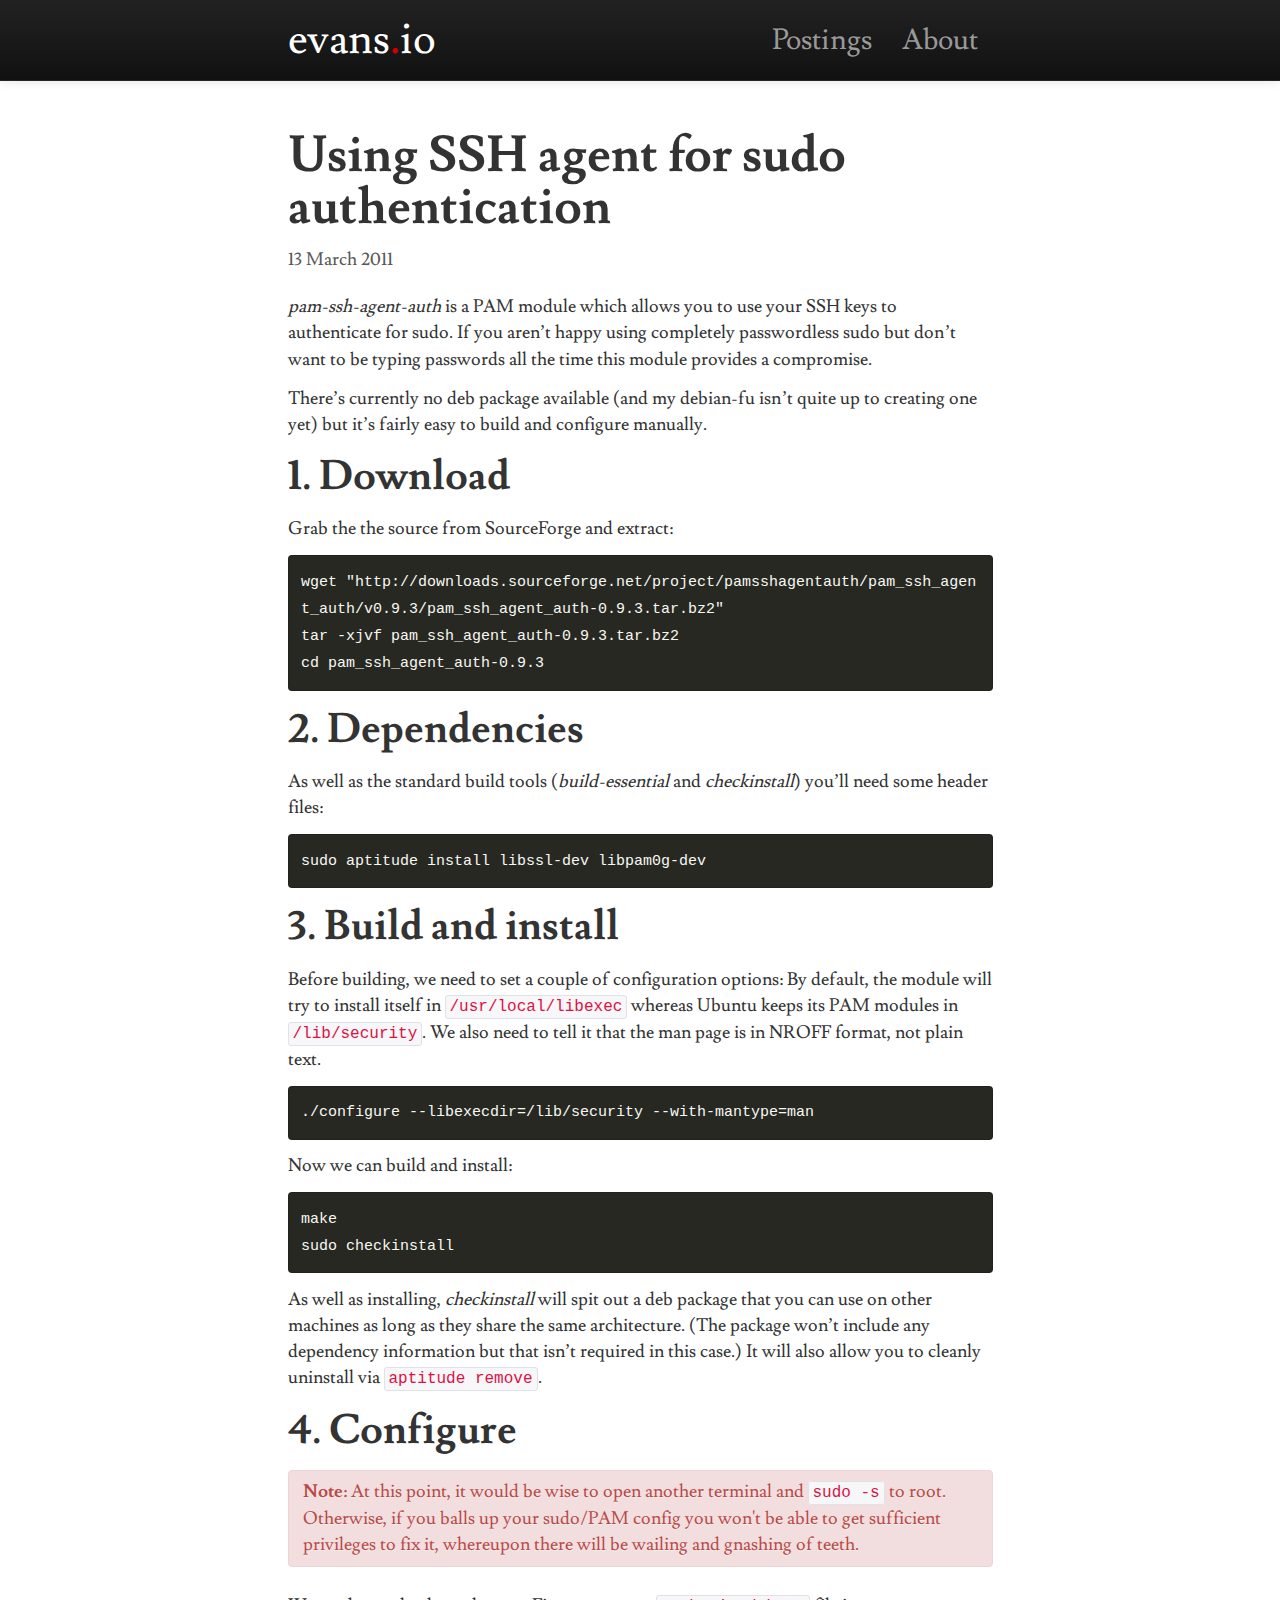
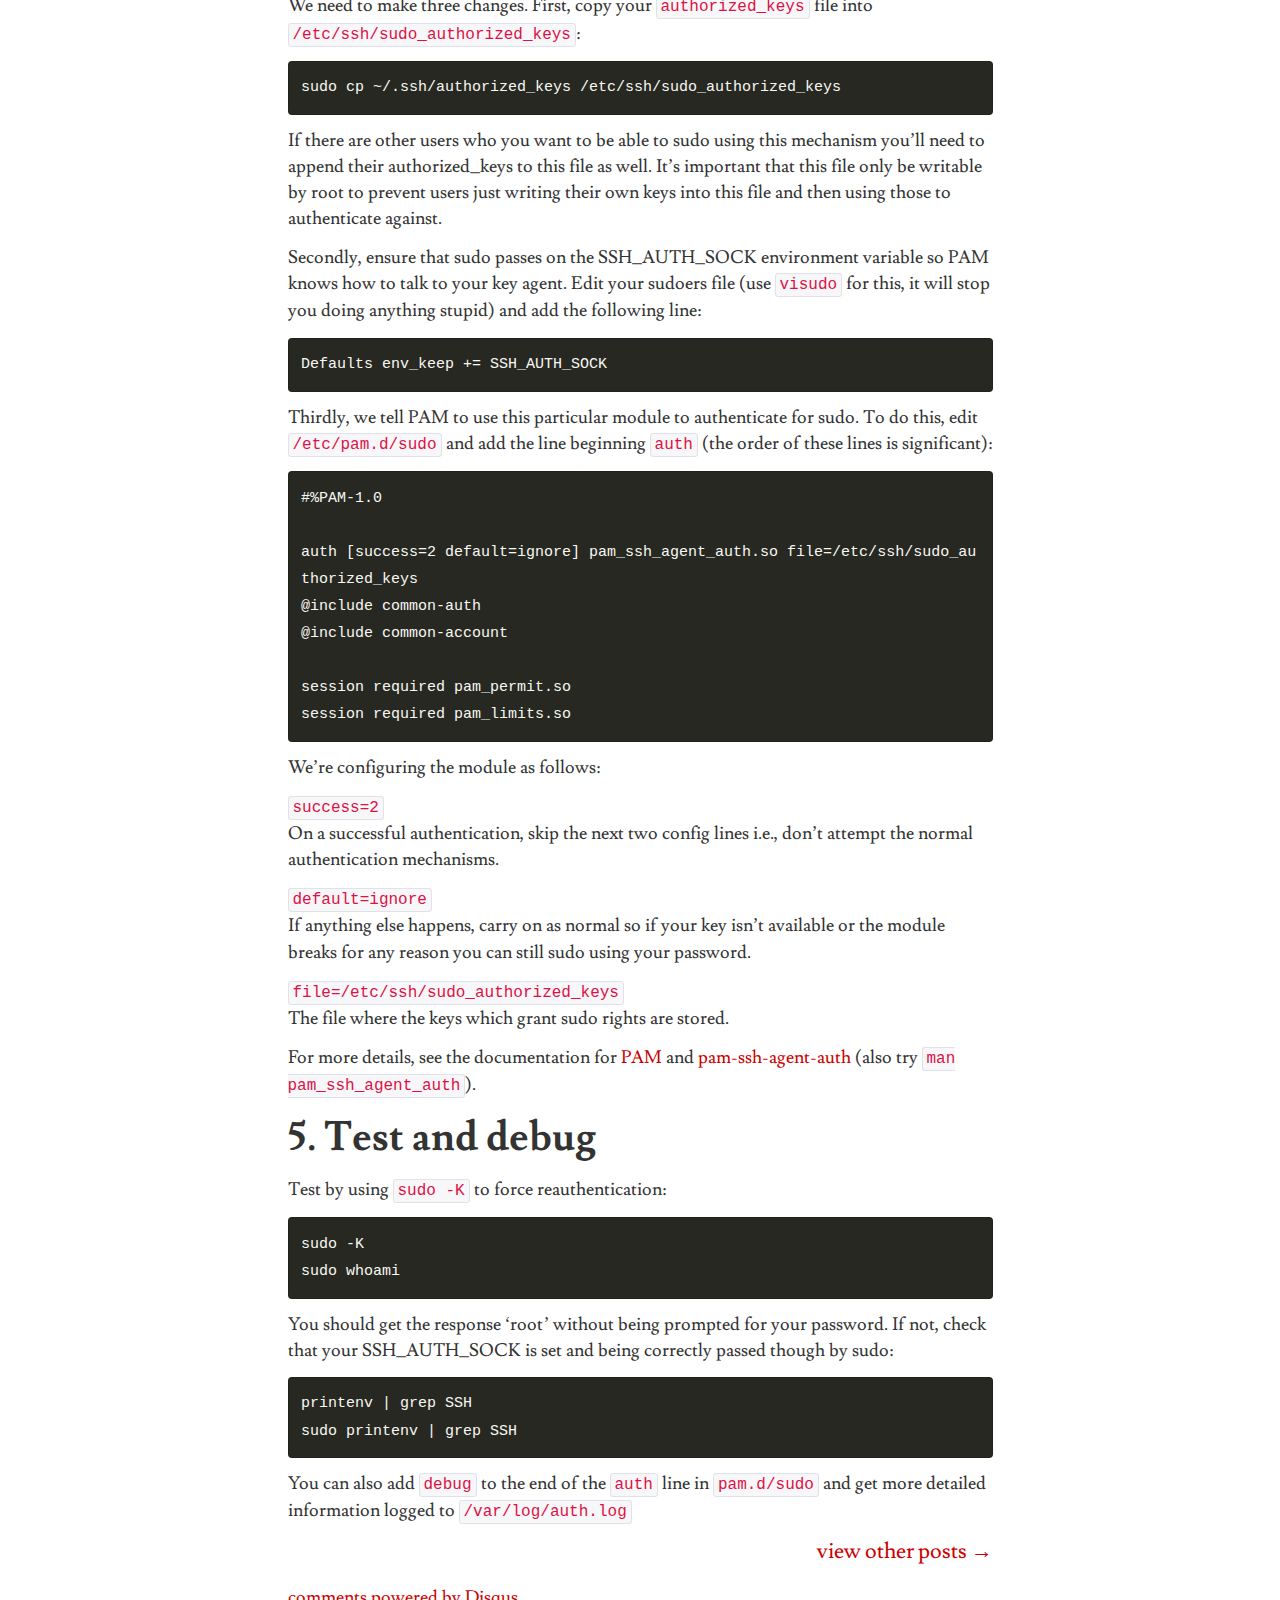
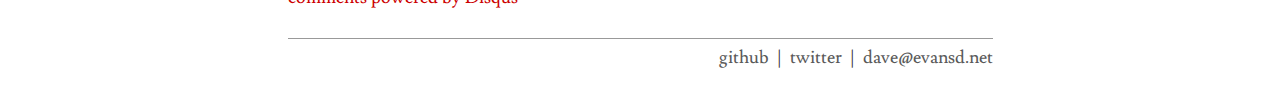
<file: legacy/posts/ssh-agent-for-sudo-authentication/index.html>
<!DOCTYPE html>
<html lang="en">
  <head>
    <meta charset="utf-8">
    <title>Using SSH agent for sudo authentication</title>
    <meta name="viewport" content="width=device-width, initial-scale=1.0">
    <meta name="description" content="">
    <meta name="author" content="">
    <link href="http://fonts.googleapis.com/css?family=Lusitana:400,700" rel="stylesheet" type="text/css">
    <link href="/legacy/static/less/main.165659bfabe0.css" rel="stylesheet" type="text/css">

    <!--[if lt IE 9]>
      <script src="http://html5shim.googlecode.com/svn/trunk/html5.js"></script>
    <![endif]-->
    <script type="text/javascript"> 
      var _gaq = _gaq || [];
      
        if ( ! document.cookie.match(/(?:^|;)\s*nostats=1($|;)/)) {
          _gaq.push(['_setAccount', 'UA-18781200-1']);
          _gaq.push(['_trackPageview']);
          
          (function() {
            var ga = document.createElement('script'); ga.type = 'text/javascript'; ga.async = true;
            ga.src = ('https:' == document.location.protocol ? 'https://ssl' : 'http://www') + '.google-analytics.com/ga.js';
            var s = document.getElementsByTagName('script')[0]; s.parentNode.insertBefore(ga, s);
          })();
        }
      
    </script>
  </head>

  <body>

    <div class="navbar navbar-inverse navbar-static-top">
      <div class="navbar-inner">
        <div class="container">
          <a class="brand" href="/"><span class="name">evans</span><span class="sep">.</span><span class="suffix">io</span></a>
          <ul class="nav pull-right">
            <li><a href="/">Postings</a></li>
            <li><a href="/">About</a></li>
          </ul>
        </div>
      </div>
    </div>

    <div class="container">
      
  <div class="post">
    <h1>Using SSH agent for sudo authentication</h1>
    <span class="date">13 March 2011</span>
    <p><em>pam-ssh-agent-auth</em> is a PAM module which allows you to use your
SSH keys to authenticate for sudo. If you aren&#8217;t happy using completely
passwordless sudo but don&#8217;t want to be typing passwords all the time
this module provides a compromise.</p>

<p>There&#8217;s currently no deb package available (and my debian-fu isn&#8217;t quite up to creating one yet) but it&#8217;s fairly easy to build and configure manually.</p>

<h2>1. Download</h2>

<p>Grab the the source from SourceForge and extract:</p>

<div class="code-highlight"><pre><code><span class="go">wget &quot;http://downloads.sourceforge.net/project/pamsshagentauth/pam_ssh_agent_auth/v0.9.3/pam_ssh_agent_auth-0.9.3.tar.bz2&quot;</span>
<span class="go">tar -xjvf pam_ssh_agent_auth-0.9.3.tar.bz2</span>
<span class="go">cd pam_ssh_agent_auth-0.9.3</span>
</code></pre></div>

<h2>2. Dependencies</h2>

<p>As well as the standard build tools (<em>build-essential</em> and <em>checkinstall</em>) you&#8217;ll need some header files:</p>

<div class="code-highlight"><pre><code><span class="go">sudo aptitude install libssl-dev libpam0g-dev</span>
</code></pre></div>

<h2>3. Build and install</h2>

<p>Before building, we need to set a couple of configuration options: By default, the module will try to install itself in <code>/usr/local/libexec</code> whereas Ubuntu keeps its PAM modules in <code>/lib/security</code>. We also need to tell it that the man page is in NROFF format, not plain text.</p>

<div class="code-highlight"><pre><code><span class="go">./configure --libexecdir=/lib/security --with-mantype=man</span>
</code></pre></div>

<p>Now we can build and install:</p>

<div class="code-highlight"><pre><code><span class="go">make</span>
<span class="go">sudo checkinstall</span>
</code></pre></div>

<p>As well as installing, <em>checkinstall</em> will spit out a deb package that you can use on other machines as long as they share the same architecture. (The package won&#8217;t include any dependency information but that isn&#8217;t required in this case.) It will also allow you to cleanly uninstall via <code>aptitude remove</code>.</p>

<h2>4. Configure</h2>

<div class="alert alert-error"><strong>Note:</strong> At this point, it
would be wise to open another terminal and <code>sudo -s</code> to root.
Otherwise, if you balls up your sudo/PAM config you won't be able to get
sufficient privileges to fix it, whereupon there will be wailing and
gnashing of teeth.</div>

<p>We need to make three changes. First, copy your <code>authorized_keys</code> file
into <code>/etc/ssh/sudo_authorized_keys</code>:</p>

<div class="code-highlight"><pre><code><span class="go">sudo cp ~/.ssh/authorized_keys /etc/ssh/sudo_authorized_keys</span>
</code></pre></div>

<p>If there are other users who you want to be able to sudo using this
mechanism you&#8217;ll need to append their authorized_keys to this file as
well. It&#8217;s important that this file only be writable by root to prevent
users just writing their own keys into this file and then using those to
authenticate against.</p>

<p>Secondly, ensure that sudo passes on the SSH_AUTH_SOCK environment variable so PAM knows how to talk to your key agent. Edit your sudoers file (use <code>visudo</code> for this, it will stop you doing anything stupid) and add the following line:</p>

<div class="code-highlight"><pre><code><span class="go">Defaults env_keep += SSH_AUTH_SOCK</span>
</code></pre></div>

<p>Thirdly, we tell PAM to use this particular module to authenticate for
sudo. To do this, edit <code>/etc/pam.d/sudo</code> and add the line
beginning <code>auth</code> (the order of these lines is significant):</p>

<div class="code-highlight"><pre><code><span class="gp">#</span>%PAM-1.0

<span class="go">auth [success=2 default=ignore] pam_ssh_agent_auth.so file=/etc/ssh/sudo_authorized_keys</span>
<span class="go">@include common-auth</span>
<span class="go">@include common-account</span>

<span class="go">session required pam_permit.so</span>
<span class="go">session required pam_limits.so</span>
</code></pre></div>

<p>We&#8217;re configuring the module as follows:</p>

<p><code>success=2</code><br>
On a successful authentication, skip the next two config lines i.e., don&#8217;t attempt the normal authentication mechanisms.</p>

<p><code>default=ignore</code><br>
If anything else happens, carry on as normal so if your key isn&#8217;t available or the module breaks for any reason you can still sudo using your password.</p>

<p><code>file=/etc/ssh/sudo_authorized_keys</code><br>
The file where the keys which grant sudo rights are stored.</p>

<p>For more details, see the documentation for <a href="http://www.kernel.org/pub/linux/libs/pam/Linux-PAM-html/sag-configuration-file.html">PAM</a> and <a href="http://pamsshagentauth.sourceforge.net/">pam-ssh-agent-auth</a> (also try <code>man pam_ssh_agent_auth</code>).</p>

<h2>5. Test and debug</h2>

<p>Test by using <code>sudo -K</code> to force reauthentication:</p>

<div class="code-highlight"><pre><code><span class="go">sudo -K</span>
<span class="go">sudo whoami</span>
</code></pre></div>

<p>You should get the response &#8216;root&#8217; without being prompted for your password. If not, check that your SSH_AUTH_SOCK is set and being correctly passed though by sudo:</p>

<div class="code-highlight"><pre><code><span class="go">printenv | grep SSH</span>
<span class="go">sudo printenv | grep SSH</span>
</code></pre></div>

<p>You can also add <code>debug</code> to the end of the <code>auth</code> line in <code>pam.d/sudo</code> and get more detailed information logged to <code>/var/log/auth.log</code></p>

    <div class="links">
      <a href="/">view other posts &#x2192;</a>
    </div>
    <div id="disqus_thread"></div>
    <script type="text/javascript">
        var disqus_shortname = 'evansio';
        var disqus_identifier = 'post_4';
        var disqus_title = 'Using SSH agent for sudo authentication';
        

        (function() {
            var dsq = document.createElement('script'); dsq.type = 'text/javascript'; dsq.async = true;
            dsq.src = 'http://' + disqus_shortname + '.disqus.com/embed.js';
            (document.getElementsByTagName('head')[0] || document.getElementsByTagName('body')[0]).appendChild(dsq);
        })();
    </script>
    <noscript>Please enable JavaScript to view the <a href="http://disqus.com/?ref_noscript">comments powered by Disqus.</a></noscript>
    <a href="http://disqus.com" class="dsq-brlink">comments powered by <span class="logo-disqus">Disqus</span></a>
  </div>

    </div>

    <div id="footer">
      <div class="container">
        <div class="links pull-right">
          <ul>
            <li><a href="http://github.com/evansd">github</a>&nbsp;&nbsp;|</li>
            <li>&nbsp;&nbsp;<a href="http://twitter.com/_EvansD">twitter</a>&nbsp;&nbsp;|</li>
            <li>&nbsp;&nbsp;<a href="mailto:dave@evansd.net">dave@evansd.net</a></li>
          </ul>
        </div>
      </div>
    </div>
  </body>
</html>
</file>
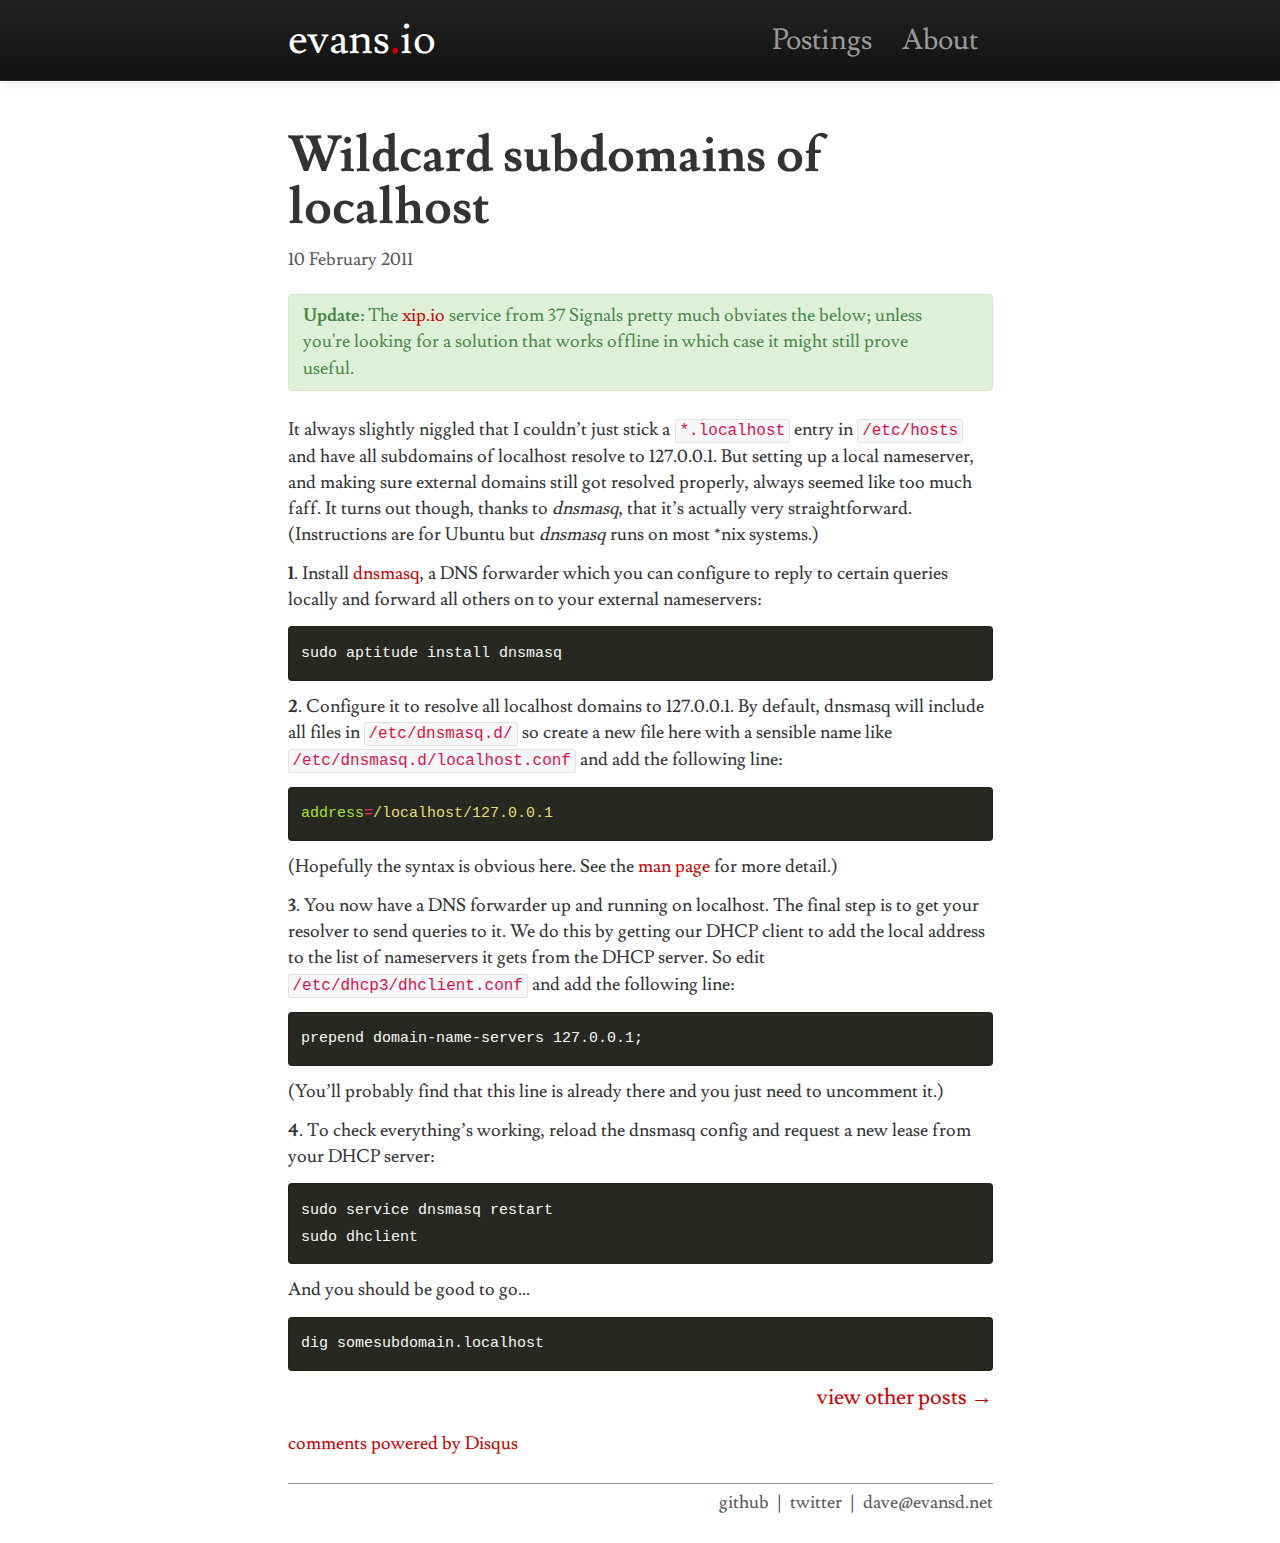
<file: legacy/posts/wildcard-subdomains-of-localhost/index.html>
<!DOCTYPE html>
<html lang="en">
  <head>
    <meta charset="utf-8">
    <title>Wildcard subdomains of localhost</title>
    <meta name="viewport" content="width=device-width, initial-scale=1.0">
    <meta name="description" content="">
    <meta name="author" content="">
    <link href="http://fonts.googleapis.com/css?family=Lusitana:400,700" rel="stylesheet" type="text/css">
    <link href="/legacy/static/less/main.165659bfabe0.css" rel="stylesheet" type="text/css">

    <!--[if lt IE 9]>
      <script src="http://html5shim.googlecode.com/svn/trunk/html5.js"></script>
    <![endif]-->
    <script type="text/javascript"> 
      var _gaq = _gaq || [];
      
        if ( ! document.cookie.match(/(?:^|;)\s*nostats=1($|;)/)) {
          _gaq.push(['_setAccount', 'UA-18781200-1']);
          _gaq.push(['_trackPageview']);
          
          (function() {
            var ga = document.createElement('script'); ga.type = 'text/javascript'; ga.async = true;
            ga.src = ('https:' == document.location.protocol ? 'https://ssl' : 'http://www') + '.google-analytics.com/ga.js';
            var s = document.getElementsByTagName('script')[0]; s.parentNode.insertBefore(ga, s);
          })();
        }
      
    </script>
  </head>

  <body>

    <div class="navbar navbar-inverse navbar-static-top">
      <div class="navbar-inner">
        <div class="container">
          <a class="brand" href="/"><span class="name">evans</span><span class="sep">.</span><span class="suffix">io</span></a>
          <ul class="nav pull-right">
            <li><a href="/">Postings</a></li>
            <li><a href="/">About</a></li>
          </ul>
        </div>
      </div>
    </div>

    <div class="container">
      
  <div class="post">
    <h1>Wildcard subdomains of localhost</h1>
    <span class="date">10 February 2011</span>
    <div class="alert alert-success">
<strong>Update:</strong> The <a href="http://xip.io/">xip.io</a> service
from 37 Signals pretty much obviates the below; unless you're looking
for a solution that works offline in which case it might still prove
useful.
</div>

<p>It always slightly niggled that I couldn&#8217;t just stick a
<code>*.localhost</code> entry in <code>/etc/hosts</code> and have all subdomains of localhost resolve to 127.0.0.1. But setting up a local nameserver, and making sure external domains still got resolved properly, always seemed like too much faff. It turns out though, thanks to <em>dnsmasq</em>, that it&#8217;s actually very straightforward. (Instructions are for Ubuntu but <em>dnsmasq</em> runs on most *nix systems.)<!&#8211;more&#8211;></p>

<p><strong>1</strong>. Install <a href="http://www.thekelleys.org.uk/dnsmasq/doc.html">dnsmasq</a>, a DNS forwarder which you can configure to reply to certain queries locally and forward all others on to your external nameservers:</p>

<div class="code-highlight"><pre><code><span class="go">sudo aptitude install dnsmasq</span>
</code></pre></div>

<p><strong>2</strong>. Configure it to resolve all localhost domains to 127.0.0.1. By default, dnsmasq will include all files in <code>/etc/dnsmasq.d/</code> so create a new file here with a sensible name like <code>/etc/dnsmasq.d/localhost.conf</code> and add the following line:</p>

<div class="code-highlight"><pre><code><span class="na">address</span><span class="o">=</span><span class="s">/localhost/127.0.0.1</span>
</code></pre></div>

<p>(Hopefully the syntax is obvious here. See the <a href="http://www.thekelleys.org.uk/dnsmasq/docs/dnsmasq-man.html">man page</a> for more detail.)</p>

<p><strong>3</strong>. You now have a DNS forwarder up and running on localhost. The final step is to get your resolver to send queries to it. We do this by getting our DHCP client to add the local address to the list of nameservers it gets from the DHCP server.  So edit <code>/etc/dhcp3/dhclient.conf</code> and add the following line:</p>

<div class="code-highlight"><pre><code>prepend domain-name-servers 127.0.0.1;
</code></pre></div>

<p>(You&#8217;ll probably find that this line is already there and you just need to uncomment it.)</p>

<p><strong>4</strong>. To check everything&#8217;s working, reload the dnsmasq config and request a new lease from your DHCP server:</p>

<div class="code-highlight"><pre><code><span class="go">sudo service dnsmasq restart</span>
<span class="go">sudo dhclient</span>
</code></pre></div>

<p>And you should be good to go…</p>

<div class="code-highlight"><pre><code><span class="go">dig somesubdomain.localhost</span>
</code></pre></div>

    <div class="links">
      <a href="/">view other posts &#x2192;</a>
    </div>
    <div id="disqus_thread"></div>
    <script type="text/javascript">
        var disqus_shortname = 'evansio';
        var disqus_identifier = 'post_2';
        var disqus_title = 'Wildcard subdomains of localhost';
        

        (function() {
            var dsq = document.createElement('script'); dsq.type = 'text/javascript'; dsq.async = true;
            dsq.src = 'http://' + disqus_shortname + '.disqus.com/embed.js';
            (document.getElementsByTagName('head')[0] || document.getElementsByTagName('body')[0]).appendChild(dsq);
        })();
    </script>
    <noscript>Please enable JavaScript to view the <a href="http://disqus.com/?ref_noscript">comments powered by Disqus.</a></noscript>
    <a href="http://disqus.com" class="dsq-brlink">comments powered by <span class="logo-disqus">Disqus</span></a>
  </div>

    </div>

    <div id="footer">
      <div class="container">
        <div class="links pull-right">
          <ul>
            <li><a href="http://github.com/evansd">github</a>&nbsp;&nbsp;|</li>
            <li>&nbsp;&nbsp;<a href="http://twitter.com/_EvansD">twitter</a>&nbsp;&nbsp;|</li>
            <li>&nbsp;&nbsp;<a href="mailto:dave@evansd.net">dave@evansd.net</a></li>
          </ul>
        </div>
      </div>
    </div>
  </body>
</html>
</file>
<file: legacy/static/less/main.165659bfabe0.css>
article,aside,details,figcaption,figure,footer,header,hgroup,nav,section{display:block;}
audio,canvas,video{display:inline-block;*display:inline;*zoom:1;}
audio:not([controls]){display:none;}
html{font-size:100%;-webkit-text-size-adjust:100%;-ms-text-size-adjust:100%;}
a:focus{outline:thin dotted #333;outline:5px auto -webkit-focus-ring-color;outline-offset:-2px;}
a:hover,a:active{outline:0;}
sub,sup{position:relative;font-size:75%;line-height:0;vertical-align:baseline;}
sup{top:-0.5em;}
sub{bottom:-0.25em;}
img{max-width:100%;width:auto\9;height:auto;vertical-align:middle;border:0;-ms-interpolation-mode:bicubic;}
#map_canvas img,.google-maps img{max-width:none;}
button,input,select,textarea{margin:0;font-size:100%;vertical-align:middle;}
button,input{*overflow:visible;line-height:normal;}
button::-moz-focus-inner,input::-moz-focus-inner{padding:0;border:0;}
button,html input[type="button"],input[type="reset"],input[type="submit"]{-webkit-appearance:button;cursor:pointer;}
input[type="search"]{-webkit-box-sizing:content-box;-moz-box-sizing:content-box;box-sizing:content-box;-webkit-appearance:textfield;}
input[type="search"]::-webkit-search-decoration,input[type="search"]::-webkit-search-cancel-button{-webkit-appearance:none;}
textarea{overflow:auto;vertical-align:top;}
.clearfix{*zoom:1;}.clearfix:before,.clearfix:after{display:table;content:"";line-height:0;}
.clearfix:after{clear:both;}
.hide-text{font:0/0 a;color:transparent;text-shadow:none;background-color:transparent;border:0;}
.input-block-level{display:block;width:100%;min-height:36.08695652173913px;-webkit-box-sizing:border-box;-moz-box-sizing:border-box;box-sizing:border-box;}
body{margin:0;font-family:lusitana,serif;font-size:18px;line-height:26.086956521739133px;color:#333333;background-color:#ffffff;}
a{color:#cc0000;text-decoration:none;}
a:hover{color:#800000;text-decoration:underline;}
.img-rounded{-webkit-border-radius:6px;-moz-border-radius:6px;border-radius:6px;}
.img-polaroid{padding:4px;background-color:#fff;border:1px solid #ccc;border:1px solid rgba(0, 0, 0, 0.2);-webkit-box-shadow:0 1px 3px rgba(0, 0, 0, 0.1);-moz-box-shadow:0 1px 3px rgba(0, 0, 0, 0.1);box-shadow:0 1px 3px rgba(0, 0, 0, 0.1);}
.img-circle{-webkit-border-radius:500px;-moz-border-radius:500px;border-radius:500px;}
.row{margin-left:-15px;*zoom:1;}.row:before,.row:after{display:table;content:"";line-height:0;}
.row:after{clear:both;}
[class*="span"]{float:left;min-height:1px;margin-left:15px;}
.container,.navbar-static-top .container,.navbar-fixed-top .container,.navbar-fixed-bottom .container{width:705px;}
.span12{width:705px;}
.span11{width:645px;}
.span10{width:585px;}
.span9{width:525px;}
.span8{width:465px;}
.span7{width:405px;}
.span6{width:345px;}
.span5{width:285px;}
.span4{width:225px;}
.span3{width:165px;}
.span2{width:105px;}
.span1{width:45px;}
.offset12{margin-left:735px;}
.offset11{margin-left:675px;}
.offset10{margin-left:615px;}
.offset9{margin-left:555px;}
.offset8{margin-left:495px;}
.offset7{margin-left:435px;}
.offset6{margin-left:375px;}
.offset5{margin-left:315px;}
.offset4{margin-left:255px;}
.offset3{margin-left:195px;}
.offset2{margin-left:135px;}
.offset1{margin-left:75px;}
.row-fluid{width:100%;*zoom:1;}.row-fluid:before,.row-fluid:after{display:table;content:"";line-height:0;}
.row-fluid:after{clear:both;}
.row-fluid [class*="span"]{display:block;width:100%;min-height:36.08695652173913px;-webkit-box-sizing:border-box;-moz-box-sizing:border-box;box-sizing:border-box;float:left;margin-left:2.127659574468085%;*margin-left:2.0567375886524824%;}
.row-fluid [class*="span"]:first-child{margin-left:0;}
.row-fluid .controls-row [class*="span"]+[class*="span"]{margin-left:2.127659574468085%;}
.row-fluid .span12{width:100%;*width:99.9290780141844%;}
.row-fluid .span11{width:91.48936170212765%;*width:91.41843971631205%;}
.row-fluid .span10{width:82.97872340425532%;*width:82.90780141843972%;}
.row-fluid .span9{width:74.46808510638297%;*width:74.39716312056737%;}
.row-fluid .span8{width:65.95744680851064%;*width:65.88652482269504%;}
.row-fluid .span7{width:57.44680851063829%;*width:57.37588652482269%;}
.row-fluid .span6{width:48.93617021276595%;*width:48.86524822695035%;}
.row-fluid .span5{width:40.42553191489362%;*width:40.354609929078016%;}
.row-fluid .span4{width:31.914893617021278%;*width:31.843971631205676%;}
.row-fluid .span3{width:23.404255319148934%;*width:23.333333333333332%;}
.row-fluid .span2{width:14.893617021276595%;*width:14.822695035460992%;}
.row-fluid .span1{width:6.382978723404255%;*width:6.3120567375886525%;}
.row-fluid .offset12{margin-left:104.25531914893617%;*margin-left:104.11347517730496%;}
.row-fluid .offset12:first-child{margin-left:102.12765957446808%;*margin-left:101.98581560283688%;}
.row-fluid .offset11{margin-left:95.74468085106382%;*margin-left:95.60283687943262%;}
.row-fluid .offset11:first-child{margin-left:93.61702127659574%;*margin-left:93.47517730496453%;}
.row-fluid .offset10{margin-left:87.23404255319149%;*margin-left:87.09219858156028%;}
.row-fluid .offset10:first-child{margin-left:85.1063829787234%;*margin-left:84.9645390070922%;}
.row-fluid .offset9{margin-left:78.72340425531914%;*margin-left:78.58156028368793%;}
.row-fluid .offset9:first-child{margin-left:76.59574468085106%;*margin-left:76.45390070921985%;}
.row-fluid .offset8{margin-left:70.2127659574468%;*margin-left:70.0709219858156%;}
.row-fluid .offset8:first-child{margin-left:68.08510638297872%;*margin-left:67.94326241134752%;}
.row-fluid .offset7{margin-left:61.70212765957446%;*margin-left:61.560283687943254%;}
.row-fluid .offset7:first-child{margin-left:59.574468085106375%;*margin-left:59.43262411347517%;}
.row-fluid .offset6{margin-left:53.191489361702125%;*margin-left:53.04964539007092%;}
.row-fluid .offset6:first-child{margin-left:51.063829787234035%;*margin-left:50.92198581560283%;}
.row-fluid .offset5{margin-left:44.68085106382979%;*margin-left:44.53900709219859%;}
.row-fluid .offset5:first-child{margin-left:42.5531914893617%;*margin-left:42.4113475177305%;}
.row-fluid .offset4{margin-left:36.170212765957444%;*margin-left:36.02836879432624%;}
.row-fluid .offset4:first-child{margin-left:34.04255319148936%;*margin-left:33.90070921985816%;}
.row-fluid .offset3{margin-left:27.659574468085104%;*margin-left:27.5177304964539%;}
.row-fluid .offset3:first-child{margin-left:25.53191489361702%;*margin-left:25.390070921985817%;}
.row-fluid .offset2{margin-left:19.148936170212764%;*margin-left:19.00709219858156%;}
.row-fluid .offset2:first-child{margin-left:17.02127659574468%;*margin-left:16.879432624113477%;}
.row-fluid .offset1{margin-left:10.638297872340425%;*margin-left:10.496453900709218%;}
.row-fluid .offset1:first-child{margin-left:8.51063829787234%;*margin-left:8.368794326241135%;}
[class*="span"].hide,.row-fluid [class*="span"].hide{display:none;}
[class*="span"].pull-right,.row-fluid [class*="span"].pull-right{float:right;}
.container{margin-right:auto;margin-left:auto;*zoom:1;}.container:before,.container:after{display:table;content:"";line-height:0;}
.container:after{clear:both;}
.container-fluid{padding-right:15px;padding-left:15px;*zoom:1;}.container-fluid:before,.container-fluid:after{display:table;content:"";line-height:0;}
.container-fluid:after{clear:both;}
p{margin:0 0 13.043478260869566px;}
.lead{margin-bottom:26.086956521739133px;font-size:27px;font-weight:200;line-height:39.1304347826087px;}
small{font-size:85%;}
strong{font-weight:bold;}
em{font-style:italic;}
cite{font-style:normal;}
.muted{color:#999999;}
.text-warning{color:#c09853;}
a.text-warning:hover{color:#a47e3c;}
.text-error{color:#b94a48;}
a.text-error:hover{color:#953b39;}
.text-info{color:#3a87ad;}
a.text-info:hover{color:#2d6987;}
.text-success{color:#468847;}
a.text-success:hover{color:#356635;}
h1,h2,h3,h4,h5,h6{margin:13.043478260869566px 0;font-family:inherit;font-weight:bold;line-height:26.086956521739133px;color:inherit;text-rendering:optimizelegibility;}h1 small,h2 small,h3 small,h4 small,h5 small,h6 small{font-weight:normal;line-height:1;color:#999999;}
h1,h2,h3{line-height:52.173913043478265px;}
h1{font-size:49.5px;}
h2{font-size:40.5px;}
h3{font-size:31.5px;}
h4{font-size:22.5px;}
h5{font-size:18px;}
h6{font-size:15.299999999999999px;}
h1 small{font-size:31.5px;}
h2 small{font-size:22.5px;}
h3 small{font-size:18px;}
h4 small{font-size:18px;}
.page-header{padding-bottom:12.043478260869566px;margin:26.086956521739133px 0 39.1304347826087px;border-bottom:1px solid #eeeeee;}
ul,ol{padding:0;margin:0 0 13.043478260869566px 25px;}
ul ul,ul ol,ol ol,ol ul{margin-bottom:0;}
li{line-height:26.086956521739133px;}
ul.unstyled,ol.unstyled{margin-left:0;list-style:none;}
dl{margin-bottom:26.086956521739133px;}
dt,dd{line-height:26.086956521739133px;}
dt{font-weight:bold;}
dd{margin-left:13.043478260869566px;}
.dl-horizontal{*zoom:1;}.dl-horizontal:before,.dl-horizontal:after{display:table;content:"";line-height:0;}
.dl-horizontal:after{clear:both;}
.dl-horizontal dt{float:left;width:160px;clear:left;text-align:right;overflow:hidden;text-overflow:ellipsis;white-space:nowrap;}
.dl-horizontal dd{margin-left:180px;}
hr{margin:26.086956521739133px 0;border:0;border-top:1px solid #eeeeee;border-bottom:1px solid #ffffff;}
abbr[title],abbr[data-original-title]{cursor:help;border-bottom:1px dotted #999999;}
abbr.initialism{font-size:90%;text-transform:uppercase;}
blockquote{padding:0 0 0 15px;margin:0 0 26.086956521739133px;border-left:5px solid #eeeeee;}blockquote p{margin-bottom:0;font-size:16px;font-weight:300;line-height:32.608695652173914px;}
blockquote small{display:block;line-height:26.086956521739133px;color:#999999;}blockquote small:before{content:'\2014 \00A0';}
blockquote.pull-right{float:right;padding-right:15px;padding-left:0;border-right:5px solid #eeeeee;border-left:0;}blockquote.pull-right p,blockquote.pull-right small{text-align:right;}
blockquote.pull-right small:before{content:'';}
blockquote.pull-right small:after{content:'\00A0 \2014';}
q:before,q:after,blockquote:before,blockquote:after{content:"";}
address{display:block;margin-bottom:26.086956521739133px;font-style:normal;line-height:26.086956521739133px;}
code,pre{padding:0 3px 2px;font-family:Monaco,Menlo,Consolas,"Courier New",monospace;font-size:16px;color:#333333;-webkit-border-radius:3px;-moz-border-radius:3px;border-radius:3px;}
code{padding:2px 4px;color:#d14;background-color:#f7f7f9;border:1px solid #e1e1e8;}
pre{display:block;padding:12.543478260869566px;margin:0 0 13.043478260869566px;font-size:17px;line-height:26.086956521739133px;word-break:break-all;word-wrap:break-word;white-space:pre;white-space:pre-wrap;background-color:#f5f5f5;border:1px solid #ccc;border:1px solid rgba(0, 0, 0, 0.15);-webkit-border-radius:4px;-moz-border-radius:4px;border-radius:4px;}pre.prettyprint{margin-bottom:26.086956521739133px;}
pre code{padding:0;color:inherit;background-color:transparent;border:0;}
.pre-scrollable{max-height:340px;overflow-y:scroll;}
.btn{display:inline-block;*display:inline;*zoom:1;padding:4px 12px;margin-bottom:0;font-size:18px;line-height:26.086956521739133px;*line-height:26.086956521739133px;text-align:center;vertical-align:middle;cursor:pointer;color:#333333;text-shadow:0 1px 1px rgba(255, 255, 255, 0.75);background-color:#f5f5f5;background-image:-moz-linear-gradient(top, #ffffff, #e6e6e6);background-image:-webkit-gradient(linear, 0 0, 0 100%, from(#ffffff), to(#e6e6e6));background-image:-webkit-linear-gradient(top, #ffffff, #e6e6e6);background-image:-o-linear-gradient(top, #ffffff, #e6e6e6);background-image:linear-gradient(to bottom, #ffffff, #e6e6e6);background-repeat:repeat-x;filter:progid:DXImageTransform.Microsoft.gradient(startColorstr='#ffffffff', endColorstr='#ffe6e6e6', GradientType=0);border-color:#e6e6e6 #e6e6e6 #bfbfbf;border-color:rgba(0, 0, 0, 0.1) rgba(0, 0, 0, 0.1) rgba(0, 0, 0, 0.25);*background-color:#e6e6e6;filter:progid:DXImageTransform.Microsoft.gradient(enabled = false);border:1px solid #bbbbbb;*border:0;border-bottom-color:#a2a2a2;-webkit-border-radius:4px;-moz-border-radius:4px;border-radius:4px;*margin-left:.3em;-webkit-box-shadow:inset 0 1px 0 rgba(255,255,255,.2), 0 1px 2px rgba(0,0,0,.05);-moz-box-shadow:inset 0 1px 0 rgba(255,255,255,.2), 0 1px 2px rgba(0,0,0,.05);box-shadow:inset 0 1px 0 rgba(255,255,255,.2), 0 1px 2px rgba(0,0,0,.05);}.btn:hover,.btn:active,.btn.active,.btn.disabled,.btn[disabled]{color:#333333;background-color:#e6e6e6;*background-color:#d9d9d9;}
.btn:active,.btn.active{background-color:#cccccc \9;}
.btn:first-child{*margin-left:0;}
.btn:hover{color:#333333;text-decoration:none;background-color:#e6e6e6;*background-color:#d9d9d9;background-position:0 -15px;-webkit-transition:background-position 0.1s linear;-moz-transition:background-position 0.1s linear;-o-transition:background-position 0.1s linear;transition:background-position 0.1s linear;}
.btn:focus{outline:thin dotted #333;outline:5px auto -webkit-focus-ring-color;outline-offset:-2px;}
.btn.active,.btn:active{background-color:#e6e6e6;background-color:#d9d9d9 \9;background-image:none;outline:0;-webkit-box-shadow:inset 0 2px 4px rgba(0,0,0,.15), 0 1px 2px rgba(0,0,0,.05);-moz-box-shadow:inset 0 2px 4px rgba(0,0,0,.15), 0 1px 2px rgba(0,0,0,.05);box-shadow:inset 0 2px 4px rgba(0,0,0,.15), 0 1px 2px rgba(0,0,0,.05);}
.btn.disabled,.btn[disabled]{cursor:default;background-color:#e6e6e6;background-image:none;opacity:0.65;filter:alpha(opacity=65);-webkit-box-shadow:none;-moz-box-shadow:none;box-shadow:none;}
.btn-large{padding:13.5px 22.68px;font-size:22.5px;-webkit-border-radius:6px;-moz-border-radius:6px;border-radius:6px;}
.btn-large [class^="icon-"],.btn-large [class*=" icon-"]{margin-top:2px;}
.btn-small{padding:2.6999999999999997px 13.32px;font-size:15.299999999999999px;-webkit-border-radius:3px;-moz-border-radius:3px;border-radius:3px;}
.btn-small [class^="icon-"],.btn-small [class*=" icon-"]{margin-top:0;}
.btn-mini{padding:1px 6px;font-size:13.5px;-webkit-border-radius:3px;-moz-border-radius:3px;border-radius:3px;}
.btn-block{display:block;width:100%;padding-left:0;padding-right:0;-webkit-box-sizing:border-box;-moz-box-sizing:border-box;box-sizing:border-box;}
.btn-block+.btn-block{margin-top:5px;}
input[type="submit"].btn-block,input[type="reset"].btn-block,input[type="button"].btn-block{width:100%;}
.btn-primary.active,.btn-warning.active,.btn-danger.active,.btn-success.active,.btn-info.active,.btn-inverse.active{color:rgba(255, 255, 255, 0.75);}
.btn{border-color:#c5c5c5;border-color:rgba(0, 0, 0, 0.15) rgba(0, 0, 0, 0.15) rgba(0, 0, 0, 0.25);}
.btn-primary{color:#ffffff;text-shadow:0 -1px 0 rgba(0, 0, 0, 0.25);background-color:#cc1b00;background-image:-moz-linear-gradient(top, #cc0000, #cc4400);background-image:-webkit-gradient(linear, 0 0, 0 100%, from(#cc0000), to(#cc4400));background-image:-webkit-linear-gradient(top, #cc0000, #cc4400);background-image:-o-linear-gradient(top, #cc0000, #cc4400);background-image:linear-gradient(to bottom, #cc0000, #cc4400);background-repeat:repeat-x;filter:progid:DXImageTransform.Microsoft.gradient(startColorstr='#ffcc0000', endColorstr='#ffcc4400', GradientType=0);border-color:#cc4400 #cc4400 #802b00;border-color:rgba(0, 0, 0, 0.1) rgba(0, 0, 0, 0.1) rgba(0, 0, 0, 0.25);*background-color:#cc4400;filter:progid:DXImageTransform.Microsoft.gradient(enabled = false);}.btn-primary:hover,.btn-primary:active,.btn-primary.active,.btn-primary.disabled,.btn-primary[disabled]{color:#ffffff;background-color:#cc4400;*background-color:#b33c00;}
.btn-primary:active,.btn-primary.active{background-color:#993300 \9;}
.btn-warning{color:#ffffff;text-shadow:0 -1px 0 rgba(0, 0, 0, 0.25);background-color:#faa732;background-image:-moz-linear-gradient(top, #fbb450, #f89406);background-image:-webkit-gradient(linear, 0 0, 0 100%, from(#fbb450), to(#f89406));background-image:-webkit-linear-gradient(top, #fbb450, #f89406);background-image:-o-linear-gradient(top, #fbb450, #f89406);background-image:linear-gradient(to bottom, #fbb450, #f89406);background-repeat:repeat-x;filter:progid:DXImageTransform.Microsoft.gradient(startColorstr='#fffbb450', endColorstr='#fff89406', GradientType=0);border-color:#f89406 #f89406 #ad6704;border-color:rgba(0, 0, 0, 0.1) rgba(0, 0, 0, 0.1) rgba(0, 0, 0, 0.25);*background-color:#f89406;filter:progid:DXImageTransform.Microsoft.gradient(enabled = false);}.btn-warning:hover,.btn-warning:active,.btn-warning.active,.btn-warning.disabled,.btn-warning[disabled]{color:#ffffff;background-color:#f89406;*background-color:#df8505;}
.btn-warning:active,.btn-warning.active{background-color:#c67605 \9;}
.btn-danger{color:#ffffff;text-shadow:0 -1px 0 rgba(0, 0, 0, 0.25);background-color:#da4f49;background-image:-moz-linear-gradient(top, #ee5f5b, #bd362f);background-image:-webkit-gradient(linear, 0 0, 0 100%, from(#ee5f5b), to(#bd362f));background-image:-webkit-linear-gradient(top, #ee5f5b, #bd362f);background-image:-o-linear-gradient(top, #ee5f5b, #bd362f);background-image:linear-gradient(to bottom, #ee5f5b, #bd362f);background-repeat:repeat-x;filter:progid:DXImageTransform.Microsoft.gradient(startColorstr='#ffee5f5b', endColorstr='#ffbd362f', GradientType=0);border-color:#bd362f #bd362f #802420;border-color:rgba(0, 0, 0, 0.1) rgba(0, 0, 0, 0.1) rgba(0, 0, 0, 0.25);*background-color:#bd362f;filter:progid:DXImageTransform.Microsoft.gradient(enabled = false);}.btn-danger:hover,.btn-danger:active,.btn-danger.active,.btn-danger.disabled,.btn-danger[disabled]{color:#ffffff;background-color:#bd362f;*background-color:#a9302a;}
.btn-danger:active,.btn-danger.active{background-color:#942a25 \9;}
.btn-success{color:#ffffff;text-shadow:0 -1px 0 rgba(0, 0, 0, 0.25);background-color:#5bb75b;background-image:-moz-linear-gradient(top, #62c462, #51a351);background-image:-webkit-gradient(linear, 0 0, 0 100%, from(#62c462), to(#51a351));background-image:-webkit-linear-gradient(top, #62c462, #51a351);background-image:-o-linear-gradient(top, #62c462, #51a351);background-image:linear-gradient(to bottom, #62c462, #51a351);background-repeat:repeat-x;filter:progid:DXImageTransform.Microsoft.gradient(startColorstr='#ff62c462', endColorstr='#ff51a351', GradientType=0);border-color:#51a351 #51a351 #387038;border-color:rgba(0, 0, 0, 0.1) rgba(0, 0, 0, 0.1) rgba(0, 0, 0, 0.25);*background-color:#51a351;filter:progid:DXImageTransform.Microsoft.gradient(enabled = false);}.btn-success:hover,.btn-success:active,.btn-success.active,.btn-success.disabled,.btn-success[disabled]{color:#ffffff;background-color:#51a351;*background-color:#499249;}
.btn-success:active,.btn-success.active{background-color:#408140 \9;}
.btn-info{color:#ffffff;text-shadow:0 -1px 0 rgba(0, 0, 0, 0.25);background-color:#49afcd;background-image:-moz-linear-gradient(top, #5bc0de, #2f96b4);background-image:-webkit-gradient(linear, 0 0, 0 100%, from(#5bc0de), to(#2f96b4));background-image:-webkit-linear-gradient(top, #5bc0de, #2f96b4);background-image:-o-linear-gradient(top, #5bc0de, #2f96b4);background-image:linear-gradient(to bottom, #5bc0de, #2f96b4);background-repeat:repeat-x;filter:progid:DXImageTransform.Microsoft.gradient(startColorstr='#ff5bc0de', endColorstr='#ff2f96b4', GradientType=0);border-color:#2f96b4 #2f96b4 #1f6377;border-color:rgba(0, 0, 0, 0.1) rgba(0, 0, 0, 0.1) rgba(0, 0, 0, 0.25);*background-color:#2f96b4;filter:progid:DXImageTransform.Microsoft.gradient(enabled = false);}.btn-info:hover,.btn-info:active,.btn-info.active,.btn-info.disabled,.btn-info[disabled]{color:#ffffff;background-color:#2f96b4;*background-color:#2a85a0;}
.btn-info:active,.btn-info.active{background-color:#24748c \9;}
.btn-inverse{color:#ffffff;text-shadow:0 -1px 0 rgba(0, 0, 0, 0.25);background-color:#363636;background-image:-moz-linear-gradient(top, #444444, #222222);background-image:-webkit-gradient(linear, 0 0, 0 100%, from(#444444), to(#222222));background-image:-webkit-linear-gradient(top, #444444, #222222);background-image:-o-linear-gradient(top, #444444, #222222);background-image:linear-gradient(to bottom, #444444, #222222);background-repeat:repeat-x;filter:progid:DXImageTransform.Microsoft.gradient(startColorstr='#ff444444', endColorstr='#ff222222', GradientType=0);border-color:#222222 #222222 #000000;border-color:rgba(0, 0, 0, 0.1) rgba(0, 0, 0, 0.1) rgba(0, 0, 0, 0.25);*background-color:#222222;filter:progid:DXImageTransform.Microsoft.gradient(enabled = false);}.btn-inverse:hover,.btn-inverse:active,.btn-inverse.active,.btn-inverse.disabled,.btn-inverse[disabled]{color:#ffffff;background-color:#222222;*background-color:#151515;}
.btn-inverse:active,.btn-inverse.active{background-color:#080808 \9;}
button.btn,input[type="submit"].btn{*padding-top:3px;*padding-bottom:3px;}button.btn::-moz-focus-inner,input[type="submit"].btn::-moz-focus-inner{padding:0;border:0;}
button.btn.btn-large,input[type="submit"].btn.btn-large{*padding-top:7px;*padding-bottom:7px;}
button.btn.btn-small,input[type="submit"].btn.btn-small{*padding-top:3px;*padding-bottom:3px;}
button.btn.btn-mini,input[type="submit"].btn.btn-mini{*padding-top:1px;*padding-bottom:1px;}
.btn-link,.btn-link:active,.btn-link[disabled]{background-color:transparent;background-image:none;-webkit-box-shadow:none;-moz-box-shadow:none;box-shadow:none;}
.btn-link{border-color:transparent;cursor:pointer;color:#cc0000;-webkit-border-radius:0;-moz-border-radius:0;border-radius:0;}
.btn-link:hover{color:#800000;text-decoration:underline;background-color:transparent;}
.btn-link[disabled]:hover{color:#333333;text-decoration:none;}
.alert{padding:8px 35px 8px 14px;margin-bottom:26.086956521739133px;text-shadow:0 1px 0 rgba(255, 255, 255, 0.5);background-color:#fcf8e3;border:1px solid #fbeed5;-webkit-border-radius:4px;-moz-border-radius:4px;border-radius:4px;color:#c09853;}
.alert h4{margin:0;}
.alert .close{position:relative;top:-2px;right:-21px;line-height:26.086956521739133px;}
.alert-success{background-color:#dff0d8;border-color:#d6e9c6;color:#468847;}
.alert-danger,.alert-error{background-color:#f2dede;border-color:#eed3d7;color:#b94a48;}
.alert-info{background-color:#d9edf7;border-color:#bce8f1;color:#3a87ad;}
.alert-block{padding-top:14px;padding-bottom:14px;}
.alert-block>p,.alert-block>ul{margin-bottom:0;}
.alert-block p+p{margin-top:5px;}
.nav{margin-left:0;margin-bottom:26.086956521739133px;list-style:none;}
.nav>li>a{display:block;}
.nav>li>a:hover{text-decoration:none;background-color:#eeeeee;}
.nav>.pull-right{float:right;}
.nav-header{display:block;padding:3px 15px;font-size:11px;font-weight:bold;line-height:26.086956521739133px;color:#999999;text-shadow:0 1px 0 rgba(255, 255, 255, 0.5);text-transform:uppercase;}
.nav li+.nav-header{margin-top:9px;}
.nav-list{padding-left:15px;padding-right:15px;margin-bottom:0;}
.nav-list>li>a,.nav-list .nav-header{margin-left:-15px;margin-right:-15px;text-shadow:0 1px 0 rgba(255, 255, 255, 0.5);}
.nav-list>li>a{padding:3px 15px;}
.nav-list>.active>a,.nav-list>.active>a:hover{color:#ffffff;text-shadow:0 -1px 0 rgba(0, 0, 0, 0.2);background-color:#cc0000;}
.nav-list [class^="icon-"],.nav-list [class*=" icon-"]{margin-right:2px;}
.nav-list .divider{*width:100%;height:1px;margin:12.043478260869566px 1px;*margin:-5px 0 5px;overflow:hidden;background-color:#e5e5e5;border-bottom:1px solid #ffffff;}
.nav-tabs,.nav-pills{*zoom:1;}.nav-tabs:before,.nav-pills:before,.nav-tabs:after,.nav-pills:after{display:table;content:"";line-height:0;}
.nav-tabs:after,.nav-pills:after{clear:both;}
.nav-tabs>li,.nav-pills>li{float:left;}
.nav-tabs>li>a,.nav-pills>li>a{padding-right:12px;padding-left:12px;margin-right:2px;line-height:14px;}
.nav-tabs{border-bottom:1px solid #ddd;}
.nav-tabs>li{margin-bottom:-1px;}
.nav-tabs>li>a{padding-top:8px;padding-bottom:8px;line-height:26.086956521739133px;border:1px solid transparent;-webkit-border-radius:4px 4px 0 0;-moz-border-radius:4px 4px 0 0;border-radius:4px 4px 0 0;}.nav-tabs>li>a:hover{border-color:#eeeeee #eeeeee #dddddd;}
.nav-tabs>.active>a,.nav-tabs>.active>a:hover{color:#555555;background-color:#ffffff;border:1px solid #ddd;border-bottom-color:transparent;cursor:default;}
.nav-pills>li>a{padding-top:8px;padding-bottom:8px;margin-top:2px;margin-bottom:2px;-webkit-border-radius:5px;-moz-border-radius:5px;border-radius:5px;}
.nav-pills>.active>a,.nav-pills>.active>a:hover{color:#ffffff;background-color:#cc0000;}
.nav-stacked>li{float:none;}
.nav-stacked>li>a{margin-right:0;}
.nav-tabs.nav-stacked{border-bottom:0;}
.nav-tabs.nav-stacked>li>a{border:1px solid #ddd;-webkit-border-radius:0;-moz-border-radius:0;border-radius:0;}
.nav-tabs.nav-stacked>li:first-child>a{-webkit-border-top-right-radius:4px;-moz-border-radius-topright:4px;border-top-right-radius:4px;-webkit-border-top-left-radius:4px;-moz-border-radius-topleft:4px;border-top-left-radius:4px;}
.nav-tabs.nav-stacked>li:last-child>a{-webkit-border-bottom-right-radius:4px;-moz-border-radius-bottomright:4px;border-bottom-right-radius:4px;-webkit-border-bottom-left-radius:4px;-moz-border-radius-bottomleft:4px;border-bottom-left-radius:4px;}
.nav-tabs.nav-stacked>li>a:hover{border-color:#ddd;z-index:2;}
.nav-pills.nav-stacked>li>a{margin-bottom:3px;}
.nav-pills.nav-stacked>li:last-child>a{margin-bottom:1px;}
.nav-tabs .dropdown-menu{-webkit-border-radius:0 0 6px 6px;-moz-border-radius:0 0 6px 6px;border-radius:0 0 6px 6px;}
.nav-pills .dropdown-menu{-webkit-border-radius:6px;-moz-border-radius:6px;border-radius:6px;}
.nav .dropdown-toggle .caret{border-top-color:#cc0000;border-bottom-color:#cc0000;margin-top:6px;}
.nav .dropdown-toggle:hover .caret{border-top-color:#800000;border-bottom-color:#800000;}
.nav-tabs .dropdown-toggle .caret{margin-top:8px;}
.nav .active .dropdown-toggle .caret{border-top-color:#fff;border-bottom-color:#fff;}
.nav-tabs .active .dropdown-toggle .caret{border-top-color:#555555;border-bottom-color:#555555;}
.nav>.dropdown.active>a:hover{cursor:pointer;}
.nav-tabs .open .dropdown-toggle,.nav-pills .open .dropdown-toggle,.nav>li.dropdown.open.active>a:hover{color:#ffffff;background-color:#999999;border-color:#999999;}
.nav li.dropdown.open .caret,.nav li.dropdown.open.active .caret,.nav li.dropdown.open a:hover .caret{border-top-color:#ffffff;border-bottom-color:#ffffff;opacity:1;filter:alpha(opacity=100);}
.tabs-stacked .open>a:hover{border-color:#999999;}
.tabbable{*zoom:1;}.tabbable:before,.tabbable:after{display:table;content:"";line-height:0;}
.tabbable:after{clear:both;}
.tab-content{overflow:auto;}
.tabs-below>.nav-tabs,.tabs-right>.nav-tabs,.tabs-left>.nav-tabs{border-bottom:0;}
.tab-content>.tab-pane,.pill-content>.pill-pane{display:none;}
.tab-content>.active,.pill-content>.active{display:block;}
.tabs-below>.nav-tabs{border-top:1px solid #ddd;}
.tabs-below>.nav-tabs>li{margin-top:-1px;margin-bottom:0;}
.tabs-below>.nav-tabs>li>a{-webkit-border-radius:0 0 4px 4px;-moz-border-radius:0 0 4px 4px;border-radius:0 0 4px 4px;}.tabs-below>.nav-tabs>li>a:hover{border-bottom-color:transparent;border-top-color:#ddd;}
.tabs-below>.nav-tabs>.active>a,.tabs-below>.nav-tabs>.active>a:hover{border-color:transparent #ddd #ddd #ddd;}
.tabs-left>.nav-tabs>li,.tabs-right>.nav-tabs>li{float:none;}
.tabs-left>.nav-tabs>li>a,.tabs-right>.nav-tabs>li>a{min-width:74px;margin-right:0;margin-bottom:3px;}
.tabs-left>.nav-tabs{float:left;margin-right:19px;border-right:1px solid #ddd;}
.tabs-left>.nav-tabs>li>a{margin-right:-1px;-webkit-border-radius:4px 0 0 4px;-moz-border-radius:4px 0 0 4px;border-radius:4px 0 0 4px;}
.tabs-left>.nav-tabs>li>a:hover{border-color:#eeeeee #dddddd #eeeeee #eeeeee;}
.tabs-left>.nav-tabs .active>a,.tabs-left>.nav-tabs .active>a:hover{border-color:#ddd transparent #ddd #ddd;*border-right-color:#ffffff;}
.tabs-right>.nav-tabs{float:right;margin-left:19px;border-left:1px solid #ddd;}
.tabs-right>.nav-tabs>li>a{margin-left:-1px;-webkit-border-radius:0 4px 4px 0;-moz-border-radius:0 4px 4px 0;border-radius:0 4px 4px 0;}
.tabs-right>.nav-tabs>li>a:hover{border-color:#eeeeee #eeeeee #eeeeee #dddddd;}
.tabs-right>.nav-tabs .active>a,.tabs-right>.nav-tabs .active>a:hover{border-color:#ddd #ddd #ddd transparent;*border-left-color:#ffffff;}
.nav>.disabled>a{color:#999999;}
.nav>.disabled>a:hover{text-decoration:none;background-color:transparent;cursor:default;}
.navbar{overflow:visible;margin-bottom:26.086956521739133px;color:#777777;*position:relative;*z-index:2;}
.navbar-inner{min-height:80px;padding-left:20px;padding-right:20px;background-color:#fafafa;background-image:-moz-linear-gradient(top, #ffffff, #f2f2f2);background-image:-webkit-gradient(linear, 0 0, 0 100%, from(#ffffff), to(#f2f2f2));background-image:-webkit-linear-gradient(top, #ffffff, #f2f2f2);background-image:-o-linear-gradient(top, #ffffff, #f2f2f2);background-image:linear-gradient(to bottom, #ffffff, #f2f2f2);background-repeat:repeat-x;filter:progid:DXImageTransform.Microsoft.gradient(startColorstr='#ffffffff', endColorstr='#fff2f2f2', GradientType=0);border:1px solid #d4d4d4;-webkit-border-radius:4px;-moz-border-radius:4px;border-radius:4px;-webkit-box-shadow:0 1px 4px rgba(0, 0, 0, 0.065);-moz-box-shadow:0 1px 4px rgba(0, 0, 0, 0.065);box-shadow:0 1px 4px rgba(0, 0, 0, 0.065);*zoom:1;}.navbar-inner:before,.navbar-inner:after{display:table;content:"";line-height:0;}
.navbar-inner:after{clear:both;}
.navbar .container{width:auto;}
.nav-collapse.collapse{height:auto;overflow:visible;}
.navbar .brand{float:left;display:block;padding:26.956521739130434px 20px 26.956521739130434px;margin-left:-20px;font-size:20px;font-weight:200;color:#777777;text-shadow:0 1px 0 #ffffff;}.navbar .brand:hover{text-decoration:none;}
.navbar-text{margin-bottom:0;line-height:80px;}
.navbar-link{color:#777777;}.navbar-link:hover{color:#333333;}
.navbar .divider-vertical{height:80px;margin:0 9px;border-left:1px solid #f2f2f2;border-right:1px solid #ffffff;}
.navbar .btn,.navbar .btn-group{margin-top:25px;}
.navbar .btn-group .btn,.navbar .input-prepend .btn,.navbar .input-append .btn{margin-top:0;}
.navbar-form{margin-bottom:0;*zoom:1;}.navbar-form:before,.navbar-form:after{display:table;content:"";line-height:0;}
.navbar-form:after{clear:both;}
.navbar-form input,.navbar-form select,.navbar-form .radio,.navbar-form .checkbox{margin-top:25px;}
.navbar-form input,.navbar-form select,.navbar-form .btn{display:inline-block;margin-bottom:0;}
.navbar-form input[type="image"],.navbar-form input[type="checkbox"],.navbar-form input[type="radio"]{margin-top:3px;}
.navbar-form .input-append,.navbar-form .input-prepend{margin-top:6px;white-space:nowrap;}.navbar-form .input-append input,.navbar-form .input-prepend input{margin-top:0;}
.navbar-search{position:relative;float:left;margin-top:25px;margin-bottom:0;}.navbar-search .search-query{margin-bottom:0;padding:4px 14px;font-family:"Helvetica Neue",Helvetica,Arial,sans-serif;font-size:13px;font-weight:normal;line-height:1;-webkit-border-radius:15px;-moz-border-radius:15px;border-radius:15px;}
.navbar-static-top{position:static;margin-bottom:0;}.navbar-static-top .navbar-inner{-webkit-border-radius:0;-moz-border-radius:0;border-radius:0;}
.navbar-fixed-top,.navbar-fixed-bottom{position:fixed;right:0;left:0;z-index:1030;margin-bottom:0;}
.navbar-fixed-top .navbar-inner,.navbar-static-top .navbar-inner{border-width:0 0 1px;}
.navbar-fixed-bottom .navbar-inner{border-width:1px 0 0;}
.navbar-fixed-top .navbar-inner,.navbar-fixed-bottom .navbar-inner{padding-left:0;padding-right:0;-webkit-border-radius:0;-moz-border-radius:0;border-radius:0;}
.navbar-static-top .container,.navbar-fixed-top .container,.navbar-fixed-bottom .container{width:705px;}
.navbar-fixed-top{top:0;}
.navbar-fixed-top .navbar-inner,.navbar-static-top .navbar-inner{-webkit-box-shadow:0 1px 10px rgba(0,0,0,.1);-moz-box-shadow:0 1px 10px rgba(0,0,0,.1);box-shadow:0 1px 10px rgba(0,0,0,.1);}
.navbar-fixed-bottom{bottom:0;}.navbar-fixed-bottom .navbar-inner{-webkit-box-shadow:0 -1px 10px rgba(0,0,0,.1);-moz-box-shadow:0 -1px 10px rgba(0,0,0,.1);box-shadow:0 -1px 10px rgba(0,0,0,.1);}
.navbar .nav{position:relative;left:0;display:block;float:left;margin:0 10px 0 0;}
.navbar .nav.pull-right{float:right;margin-right:0;}
.navbar .nav>li{float:left;}
.navbar .nav>li>a{float:none;padding:26.956521739130434px 15px 26.956521739130434px;color:#777777;text-decoration:none;text-shadow:0 1px 0 #ffffff;}
.navbar .nav .dropdown-toggle .caret{margin-top:8px;}
.navbar .nav>li>a:focus,.navbar .nav>li>a:hover{background-color:transparent;color:#333333;text-decoration:none;}
.navbar .nav>.active>a,.navbar .nav>.active>a:hover,.navbar .nav>.active>a:focus{color:#555555;text-decoration:none;background-color:#e5e5e5;-webkit-box-shadow:inset 0 3px 8px rgba(0, 0, 0, 0.125);-moz-box-shadow:inset 0 3px 8px rgba(0, 0, 0, 0.125);box-shadow:inset 0 3px 8px rgba(0, 0, 0, 0.125);}
.navbar .btn-navbar{display:none;float:right;padding:7px 10px;margin-left:5px;margin-right:5px;color:#ffffff;text-shadow:0 -1px 0 rgba(0, 0, 0, 0.25);background-color:#ededed;background-image:-moz-linear-gradient(top, #f2f2f2, #e5e5e5);background-image:-webkit-gradient(linear, 0 0, 0 100%, from(#f2f2f2), to(#e5e5e5));background-image:-webkit-linear-gradient(top, #f2f2f2, #e5e5e5);background-image:-o-linear-gradient(top, #f2f2f2, #e5e5e5);background-image:linear-gradient(to bottom, #f2f2f2, #e5e5e5);background-repeat:repeat-x;filter:progid:DXImageTransform.Microsoft.gradient(startColorstr='#fff2f2f2', endColorstr='#ffe5e5e5', GradientType=0);border-color:#e5e5e5 #e5e5e5 #bfbfbf;border-color:rgba(0, 0, 0, 0.1) rgba(0, 0, 0, 0.1) rgba(0, 0, 0, 0.25);*background-color:#e5e5e5;filter:progid:DXImageTransform.Microsoft.gradient(enabled = false);-webkit-box-shadow:inset 0 1px 0 rgba(255,255,255,.1), 0 1px 0 rgba(255,255,255,.075);-moz-box-shadow:inset 0 1px 0 rgba(255,255,255,.1), 0 1px 0 rgba(255,255,255,.075);box-shadow:inset 0 1px 0 rgba(255,255,255,.1), 0 1px 0 rgba(255,255,255,.075);}.navbar .btn-navbar:hover,.navbar .btn-navbar:active,.navbar .btn-navbar.active,.navbar .btn-navbar.disabled,.navbar .btn-navbar[disabled]{color:#ffffff;background-color:#e5e5e5;*background-color:#d9d9d9;}
.navbar .btn-navbar:active,.navbar .btn-navbar.active{background-color:#cccccc \9;}
.navbar .btn-navbar .icon-bar{display:block;width:18px;height:2px;background-color:#f5f5f5;-webkit-border-radius:1px;-moz-border-radius:1px;border-radius:1px;-webkit-box-shadow:0 1px 0 rgba(0, 0, 0, 0.25);-moz-box-shadow:0 1px 0 rgba(0, 0, 0, 0.25);box-shadow:0 1px 0 rgba(0, 0, 0, 0.25);}
.btn-navbar .icon-bar+.icon-bar{margin-top:3px;}
.navbar .nav>li>.dropdown-menu:before{content:'';display:inline-block;border-left:7px solid transparent;border-right:7px solid transparent;border-bottom:7px solid #ccc;border-bottom-color:rgba(0, 0, 0, 0.2);position:absolute;top:-7px;left:9px;}
.navbar .nav>li>.dropdown-menu:after{content:'';display:inline-block;border-left:6px solid transparent;border-right:6px solid transparent;border-bottom:6px solid #ffffff;position:absolute;top:-6px;left:10px;}
.navbar-fixed-bottom .nav>li>.dropdown-menu:before{border-top:7px solid #ccc;border-top-color:rgba(0, 0, 0, 0.2);border-bottom:0;bottom:-7px;top:auto;}
.navbar-fixed-bottom .nav>li>.dropdown-menu:after{border-top:6px solid #ffffff;border-bottom:0;bottom:-6px;top:auto;}
.navbar .nav li.dropdown.open>.dropdown-toggle,.navbar .nav li.dropdown.active>.dropdown-toggle,.navbar .nav li.dropdown.open.active>.dropdown-toggle{background-color:#e5e5e5;color:#555555;}
.navbar .nav li.dropdown>.dropdown-toggle .caret{border-top-color:#777777;border-bottom-color:#777777;}
.navbar .nav li.dropdown.open>.dropdown-toggle .caret,.navbar .nav li.dropdown.active>.dropdown-toggle .caret,.navbar .nav li.dropdown.open.active>.dropdown-toggle .caret{border-top-color:#555555;border-bottom-color:#555555;}
.navbar .pull-right>li>.dropdown-menu,.navbar .nav>li>.dropdown-menu.pull-right{left:auto;right:0;}.navbar .pull-right>li>.dropdown-menu:before,.navbar .nav>li>.dropdown-menu.pull-right:before{left:auto;right:12px;}
.navbar .pull-right>li>.dropdown-menu:after,.navbar .nav>li>.dropdown-menu.pull-right:after{left:auto;right:13px;}
.navbar .pull-right>li>.dropdown-menu .dropdown-menu,.navbar .nav>li>.dropdown-menu.pull-right .dropdown-menu{left:auto;right:100%;margin-left:0;margin-right:-1px;-webkit-border-radius:6px 0 6px 6px;-moz-border-radius:6px 0 6px 6px;border-radius:6px 0 6px 6px;}
.navbar-inverse{color:#999999;}.navbar-inverse .navbar-inner{background-color:#1b1b1b;background-image:-moz-linear-gradient(top, #222222, #111111);background-image:-webkit-gradient(linear, 0 0, 0 100%, from(#222222), to(#111111));background-image:-webkit-linear-gradient(top, #222222, #111111);background-image:-o-linear-gradient(top, #222222, #111111);background-image:linear-gradient(to bottom, #222222, #111111);background-repeat:repeat-x;filter:progid:DXImageTransform.Microsoft.gradient(startColorstr='#ff222222', endColorstr='#ff111111', GradientType=0);border-color:#252525;}
.navbar-inverse .brand,.navbar-inverse .nav>li>a{color:#999999;text-shadow:0 -1px 0 rgba(0, 0, 0, 0.25);}.navbar-inverse .brand:hover,.navbar-inverse .nav>li>a:hover{color:#ffffff;}
.navbar-inverse .nav>li>a:focus,.navbar-inverse .nav>li>a:hover{background-color:transparent;color:#ffffff;}
.navbar-inverse .nav .active>a,.navbar-inverse .nav .active>a:hover,.navbar-inverse .nav .active>a:focus{color:#ffffff;background-color:#111111;}
.navbar-inverse .navbar-link{color:#999999;}.navbar-inverse .navbar-link:hover{color:#ffffff;}
.navbar-inverse .divider-vertical{border-left-color:#111111;border-right-color:#222222;}
.navbar-inverse .nav li.dropdown.open>.dropdown-toggle,.navbar-inverse .nav li.dropdown.active>.dropdown-toggle,.navbar-inverse .nav li.dropdown.open.active>.dropdown-toggle{background-color:#111111;color:#ffffff;}
.navbar-inverse .nav li.dropdown>.dropdown-toggle .caret{border-top-color:#999999;border-bottom-color:#999999;}
.navbar-inverse .nav li.dropdown.open>.dropdown-toggle .caret,.navbar-inverse .nav li.dropdown.active>.dropdown-toggle .caret,.navbar-inverse .nav li.dropdown.open.active>.dropdown-toggle .caret{border-top-color:#ffffff;border-bottom-color:#ffffff;}
.navbar-inverse .navbar-search .search-query{color:#ffffff;background-color:#515151;border-color:#111111;-webkit-box-shadow:inset 0 1px 2px rgba(0,0,0,.1), 0 1px 0 rgba(255,255,255,.15);-moz-box-shadow:inset 0 1px 2px rgba(0,0,0,.1), 0 1px 0 rgba(255,255,255,.15);box-shadow:inset 0 1px 2px rgba(0,0,0,.1), 0 1px 0 rgba(255,255,255,.15);-webkit-transition:none;-moz-transition:none;-o-transition:none;transition:none;}.navbar-inverse .navbar-search .search-query:-moz-placeholder{color:#cccccc;}
.navbar-inverse .navbar-search .search-query:-ms-input-placeholder{color:#cccccc;}
.navbar-inverse .navbar-search .search-query::-webkit-input-placeholder{color:#cccccc;}
.navbar-inverse .navbar-search .search-query:focus,.navbar-inverse .navbar-search .search-query.focused{padding:5px 15px;color:#333333;text-shadow:0 1px 0 #ffffff;background-color:#ffffff;border:0;-webkit-box-shadow:0 0 3px rgba(0, 0, 0, 0.15);-moz-box-shadow:0 0 3px rgba(0, 0, 0, 0.15);box-shadow:0 0 3px rgba(0, 0, 0, 0.15);outline:0;}
.navbar-inverse .btn-navbar{color:#ffffff;text-shadow:0 -1px 0 rgba(0, 0, 0, 0.25);background-color:#0e0e0e;background-image:-moz-linear-gradient(top, #151515, #040404);background-image:-webkit-gradient(linear, 0 0, 0 100%, from(#151515), to(#040404));background-image:-webkit-linear-gradient(top, #151515, #040404);background-image:-o-linear-gradient(top, #151515, #040404);background-image:linear-gradient(to bottom, #151515, #040404);background-repeat:repeat-x;filter:progid:DXImageTransform.Microsoft.gradient(startColorstr='#ff151515', endColorstr='#ff040404', GradientType=0);border-color:#040404 #040404 #000000;border-color:rgba(0, 0, 0, 0.1) rgba(0, 0, 0, 0.1) rgba(0, 0, 0, 0.25);*background-color:#040404;filter:progid:DXImageTransform.Microsoft.gradient(enabled = false);}.navbar-inverse .btn-navbar:hover,.navbar-inverse .btn-navbar:active,.navbar-inverse .btn-navbar.active,.navbar-inverse .btn-navbar.disabled,.navbar-inverse .btn-navbar[disabled]{color:#ffffff;background-color:#040404;*background-color:#000000;}
.navbar-inverse .btn-navbar:active,.navbar-inverse .btn-navbar.active{background-color:#000000 \9;}
.pull-right{float:right;}
.pull-left{float:left;}
.hide{display:none;}
.show{display:block;}
.invisible{visibility:hidden;}
.affix{position:fixed;}
.hidden{display:none;visibility:hidden;}
.visible-phone{display:none !important;}
.visible-tablet{display:none !important;}
.hidden-desktop{display:none !important;}
.visible-desktop{display:inherit !important;}
@media (min-width:768px) and (max-width:979px){.hidden-desktop{display:inherit !important;} .visible-desktop{display:none !important ;} .visible-tablet{display:inherit !important;} .hidden-tablet{display:none !important;}}@media (max-width:767px){.hidden-desktop{display:inherit !important;} .visible-desktop{display:none !important;} .visible-phone{display:inherit !important;} .hidden-phone{display:none !important;}}@media (min-width:1200px){.row{margin-left:-15px;*zoom:1;}.row:before,.row:after{display:table;content:"";line-height:0;} .row:after{clear:both;} [class*="span"]{float:left;min-height:1px;margin-left:15px;} .container,.navbar-static-top .container,.navbar-fixed-top .container,.navbar-fixed-bottom .container{width:705px;} .span12{width:705px;} .span11{width:645px;} .span10{width:585px;} .span9{width:525px;} .span8{width:465px;} .span7{width:405px;} .span6{width:345px;} .span5{width:285px;} .span4{width:225px;} .span3{width:165px;} .span2{width:105px;} .span1{width:45px;} .offset12{margin-left:735px;} .offset11{margin-left:675px;} .offset10{margin-left:615px;} .offset9{margin-left:555px;} .offset8{margin-left:495px;} .offset7{margin-left:435px;} .offset6{margin-left:375px;} .offset5{margin-left:315px;} .offset4{margin-left:255px;} .offset3{margin-left:195px;} .offset2{margin-left:135px;} .offset1{margin-left:75px;} .row-fluid{width:100%;*zoom:1;}.row-fluid:before,.row-fluid:after{display:table;content:"";line-height:0;} .row-fluid:after{clear:both;} .row-fluid [class*="span"]{display:block;width:100%;min-height:36.08695652173913px;-webkit-box-sizing:border-box;-moz-box-sizing:border-box;box-sizing:border-box;float:left;margin-left:2.127659574468085%;*margin-left:2.0567375886524824%;} .row-fluid [class*="span"]:first-child{margin-left:0;} .row-fluid .controls-row [class*="span"]+[class*="span"]{margin-left:2.127659574468085%;} .row-fluid .span12{width:100%;*width:99.9290780141844%;} .row-fluid .span11{width:91.48936170212765%;*width:91.41843971631205%;} .row-fluid .span10{width:82.97872340425532%;*width:82.90780141843972%;} .row-fluid .span9{width:74.46808510638297%;*width:74.39716312056737%;} .row-fluid .span8{width:65.95744680851064%;*width:65.88652482269504%;} .row-fluid .span7{width:57.44680851063829%;*width:57.37588652482269%;} .row-fluid .span6{width:48.93617021276595%;*width:48.86524822695035%;} .row-fluid .span5{width:40.42553191489362%;*width:40.354609929078016%;} .row-fluid .span4{width:31.914893617021278%;*width:31.843971631205676%;} .row-fluid .span3{width:23.404255319148934%;*width:23.333333333333332%;} .row-fluid .span2{width:14.893617021276595%;*width:14.822695035460992%;} .row-fluid .span1{width:6.382978723404255%;*width:6.3120567375886525%;} .row-fluid .offset12{margin-left:104.25531914893617%;*margin-left:104.11347517730496%;} .row-fluid .offset12:first-child{margin-left:102.12765957446808%;*margin-left:101.98581560283688%;} .row-fluid .offset11{margin-left:95.74468085106382%;*margin-left:95.60283687943262%;} .row-fluid .offset11:first-child{margin-left:93.61702127659574%;*margin-left:93.47517730496453%;} .row-fluid .offset10{margin-left:87.23404255319149%;*margin-left:87.09219858156028%;} .row-fluid .offset10:first-child{margin-left:85.1063829787234%;*margin-left:84.9645390070922%;} .row-fluid .offset9{margin-left:78.72340425531914%;*margin-left:78.58156028368793%;} .row-fluid .offset9:first-child{margin-left:76.59574468085106%;*margin-left:76.45390070921985%;} .row-fluid .offset8{margin-left:70.2127659574468%;*margin-left:70.0709219858156%;} .row-fluid .offset8:first-child{margin-left:68.08510638297872%;*margin-left:67.94326241134752%;} .row-fluid .offset7{margin-left:61.70212765957446%;*margin-left:61.560283687943254%;} .row-fluid .offset7:first-child{margin-left:59.574468085106375%;*margin-left:59.43262411347517%;} .row-fluid .offset6{margin-left:53.191489361702125%;*margin-left:53.04964539007092%;} .row-fluid .offset6:first-child{margin-left:51.063829787234035%;*margin-left:50.92198581560283%;} .row-fluid .offset5{margin-left:44.68085106382979%;*margin-left:44.53900709219859%;} .row-fluid .offset5:first-child{margin-left:42.5531914893617%;*margin-left:42.4113475177305%;} .row-fluid .offset4{margin-left:36.170212765957444%;*margin-left:36.02836879432624%;} .row-fluid .offset4:first-child{margin-left:34.04255319148936%;*margin-left:33.90070921985816%;} .row-fluid .offset3{margin-left:27.659574468085104%;*margin-left:27.5177304964539%;} .row-fluid .offset3:first-child{margin-left:25.53191489361702%;*margin-left:25.390070921985817%;} .row-fluid .offset2{margin-left:19.148936170212764%;*margin-left:19.00709219858156%;} .row-fluid .offset2:first-child{margin-left:17.02127659574468%;*margin-left:16.879432624113477%;} .row-fluid .offset1{margin-left:10.638297872340425%;*margin-left:10.496453900709218%;} .row-fluid .offset1:first-child{margin-left:8.51063829787234%;*margin-left:8.368794326241135%;} input,textarea,.uneditable-input{margin-left:0;} .controls-row [class*="span"]+[class*="span"]{margin-left:15px;} input.span12, textarea.span12, .uneditable-input.span12{width:691px;} input.span11, textarea.span11, .uneditable-input.span11{width:631px;} input.span10, textarea.span10, .uneditable-input.span10{width:571px;} input.span9, textarea.span9, .uneditable-input.span9{width:511px;} input.span8, textarea.span8, .uneditable-input.span8{width:451px;} input.span7, textarea.span7, .uneditable-input.span7{width:391px;} input.span6, textarea.span6, .uneditable-input.span6{width:331px;} input.span5, textarea.span5, .uneditable-input.span5{width:271px;} input.span4, textarea.span4, .uneditable-input.span4{width:211px;} input.span3, textarea.span3, .uneditable-input.span3{width:151px;} input.span2, textarea.span2, .uneditable-input.span2{width:91px;} input.span1, textarea.span1, .uneditable-input.span1{width:31px;} .thumbnails{margin-left:-15px;} .thumbnails>li{margin-left:15px;} .row-fluid .thumbnails{margin-left:0;}}@media (min-width:768px) and (max-width:979px){.row{margin-left:-15px;*zoom:1;}.row:before,.row:after{display:table;content:"";line-height:0;} .row:after{clear:both;} [class*="span"]{float:left;min-height:1px;margin-left:15px;} .container,.navbar-static-top .container,.navbar-fixed-top .container,.navbar-fixed-bottom .container{width:549px;} .span12{width:549px;} .span11{width:502px;} .span10{width:455px;} .span9{width:408px;} .span8{width:361px;} .span7{width:314px;} .span6{width:267px;} .span5{width:220px;} .span4{width:173px;} .span3{width:126px;} .span2{width:79px;} .span1{width:32px;} .offset12{margin-left:579px;} .offset11{margin-left:532px;} .offset10{margin-left:485px;} .offset9{margin-left:438px;} .offset8{margin-left:391px;} .offset7{margin-left:344px;} .offset6{margin-left:297px;} .offset5{margin-left:250px;} .offset4{margin-left:203px;} .offset3{margin-left:156px;} .offset2{margin-left:109px;} .offset1{margin-left:62px;} .row-fluid{width:100%;*zoom:1;}.row-fluid:before,.row-fluid:after{display:table;content:"";line-height:0;} .row-fluid:after{clear:both;} .row-fluid [class*="span"]{display:block;width:100%;min-height:36.08695652173913px;-webkit-box-sizing:border-box;-moz-box-sizing:border-box;box-sizing:border-box;float:left;margin-left:2.73224043715847%;*margin-left:2.661318451342867%;} .row-fluid [class*="span"]:first-child{margin-left:0;} .row-fluid .controls-row [class*="span"]+[class*="span"]{margin-left:2.73224043715847%;} .row-fluid .span12{width:100%;*width:99.9290780141844%;} .row-fluid .span11{width:91.43897996357012%;*width:91.36805797775452%;} .row-fluid .span10{width:82.87795992714025%;*width:82.80703794132465%;} .row-fluid .span9{width:74.31693989071037%;*width:74.24601790489477%;} .row-fluid .span8{width:65.7559198542805%;*width:65.6849978684649%;} .row-fluid .span7{width:57.19489981785064%;*width:57.12397783203504%;} .row-fluid .span6{width:48.63387978142076%;*width:48.56295779560516%;} .row-fluid .span5{width:40.07285974499089%;*width:40.00193775917529%;} .row-fluid .span4{width:31.51183970856102%;*width:31.440917722745418%;} .row-fluid .span3{width:22.950819672131146%;*width:22.879897686315545%;} .row-fluid .span2{width:14.389799635701275%;*width:14.318877649885671%;} .row-fluid .span1{width:5.828779599271402%;*width:5.7578576134557995%;} .row-fluid .offset12{margin-left:105.46448087431693%;*margin-left:105.32263690268573%;} .row-fluid .offset12:first-child{margin-left:102.73224043715847%;*margin-left:102.59039646552726%;} .row-fluid .offset11{margin-left:96.90346083788705%;*margin-left:96.76161686625585%;} .row-fluid .offset11:first-child{margin-left:94.17122040072859%;*margin-left:94.02937642909738%;} .row-fluid .offset10{margin-left:88.34244080145719%;*margin-left:88.20059682982598%;} .row-fluid .offset10:first-child{margin-left:85.61020036429872%;*margin-left:85.46835639266752%;} .row-fluid .offset9{margin-left:79.7814207650273%;*margin-left:79.6395767933961%;} .row-fluid .offset9:first-child{margin-left:77.04918032786884%;*margin-left:76.90733635623764%;} .row-fluid .offset8{margin-left:71.22040072859744%;*margin-left:71.07855675696624%;} .row-fluid .offset8:first-child{margin-left:68.48816029143897%;*margin-left:68.34631631980777%;} .row-fluid .offset7{margin-left:62.65938069216758%;*margin-left:62.51753672053638%;} .row-fluid .offset7:first-child{margin-left:59.92714025500911%;*margin-left:59.7852962833779%;} .row-fluid .offset6{margin-left:54.0983606557377%;*margin-left:53.9565166841065%;} .row-fluid .offset6:first-child{margin-left:51.366120218579226%;*margin-left:51.22427624694802%;} .row-fluid .offset5{margin-left:45.537340619307834%;*margin-left:45.39549664767663%;} .row-fluid .offset5:first-child{margin-left:42.80510018214936%;*margin-left:42.663256210518156%;} .row-fluid .offset4{margin-left:36.97632058287796%;*margin-left:36.83447661124676%;} .row-fluid .offset4:first-child{margin-left:34.24408014571949%;*margin-left:34.10223617408828%;} .row-fluid .offset3{margin-left:28.415300546448087%;*margin-left:28.273456574816883%;} .row-fluid .offset3:first-child{margin-left:25.683060109289617%;*margin-left:25.541216137658413%;} .row-fluid .offset2{margin-left:19.854280510018214%;*margin-left:19.71243653838701%;} .row-fluid .offset2:first-child{margin-left:17.122040072859743%;*margin-left:16.98019610122854%;} .row-fluid .offset1{margin-left:11.293260473588342%;*margin-left:11.151416501957135%;} .row-fluid .offset1:first-child{margin-left:8.561020036429872%;*margin-left:8.419176064798666%;} input,textarea,.uneditable-input{margin-left:0;} .controls-row [class*="span"]+[class*="span"]{margin-left:15px;} input.span12, textarea.span12, .uneditable-input.span12{width:535px;} input.span11, textarea.span11, .uneditable-input.span11{width:488px;} input.span10, textarea.span10, .uneditable-input.span10{width:441px;} input.span9, textarea.span9, .uneditable-input.span9{width:394px;} input.span8, textarea.span8, .uneditable-input.span8{width:347px;} input.span7, textarea.span7, .uneditable-input.span7{width:300px;} input.span6, textarea.span6, .uneditable-input.span6{width:253px;} input.span5, textarea.span5, .uneditable-input.span5{width:206px;} input.span4, textarea.span4, .uneditable-input.span4{width:159px;} input.span3, textarea.span3, .uneditable-input.span3{width:112px;} input.span2, textarea.span2, .uneditable-input.span2{width:65px;} input.span1, textarea.span1, .uneditable-input.span1{width:18px;}}@media (max-width:767px){body{padding-left:20px;padding-right:20px;} .navbar-fixed-top,.navbar-fixed-bottom,.navbar-static-top{margin-left:-20px;margin-right:-20px;} .container-fluid{padding:0;} .dl-horizontal dt{float:none;clear:none;width:auto;text-align:left;} .dl-horizontal dd{margin-left:0;} .container{width:auto;} .row-fluid{width:100%;} .row,.thumbnails{margin-left:0;} .thumbnails>li{float:none;margin-left:0;} [class*="span"],.uneditable-input[class*="span"],.row-fluid [class*="span"]{float:none;display:block;width:100%;margin-left:0;-webkit-box-sizing:border-box;-moz-box-sizing:border-box;box-sizing:border-box;} .span12,.row-fluid .span12{width:100%;-webkit-box-sizing:border-box;-moz-box-sizing:border-box;box-sizing:border-box;} .row-fluid [class*="offset"]:first-child{margin-left:0;} .input-large,.input-xlarge,.input-xxlarge,input[class*="span"],select[class*="span"],textarea[class*="span"],.uneditable-input{display:block;width:100%;min-height:36.08695652173913px;-webkit-box-sizing:border-box;-moz-box-sizing:border-box;box-sizing:border-box;} .input-prepend input,.input-append input,.input-prepend input[class*="span"],.input-append input[class*="span"]{display:inline-block;width:auto;} .controls-row [class*="span"]+[class*="span"]{margin-left:0;} .modal{position:fixed;top:20px;left:20px;right:20px;width:auto;margin:0;}.modal.fade{top:-100px;} .modal.fade.in{top:20px;}}@media (max-width:480px){.nav-collapse{-webkit-transform:translate3d(0, 0, 0);} .page-header h1 small{display:block;line-height:26.086956521739133px;} input[type="checkbox"],input[type="radio"]{border:1px solid #ccc;} .form-horizontal .control-label{float:none;width:auto;padding-top:0;text-align:left;} .form-horizontal .controls{margin-left:0;} .form-horizontal .control-list{padding-top:0;} .form-horizontal .form-actions{padding-left:10px;padding-right:10px;} .media .pull-left,.media .pull-right{float:none;display:block;margin-bottom:10px;} .media-object{margin-right:0;margin-left:0;} .modal{top:10px;left:10px;right:10px;} .modal-header .close{padding:10px;margin:-10px;} .carousel-caption{position:static;}}@media (max-width:979px){body{padding-top:0;} .navbar-fixed-top,.navbar-fixed-bottom{position:static;} .navbar-fixed-top{margin-bottom:26.086956521739133px;} .navbar-fixed-bottom{margin-top:26.086956521739133px;} .navbar-fixed-top .navbar-inner,.navbar-fixed-bottom .navbar-inner{padding:5px;} .navbar .container{width:auto;padding:0;} .navbar .brand{padding-left:10px;padding-right:10px;margin:0 0 0 -5px;} .nav-collapse{clear:both;} .nav-collapse .nav{float:none;margin:0 0 13.043478260869566px;} .nav-collapse .nav>li{float:none;} .nav-collapse .nav>li>a{margin-bottom:2px;} .nav-collapse .nav>.divider-vertical{display:none;} .nav-collapse .nav .nav-header{color:#777777;text-shadow:none;} .nav-collapse .nav>li>a,.nav-collapse .dropdown-menu a{padding:9px 15px;font-weight:bold;color:#777777;-webkit-border-radius:3px;-moz-border-radius:3px;border-radius:3px;} .nav-collapse .btn{padding:4px 10px 4px;font-weight:normal;-webkit-border-radius:4px;-moz-border-radius:4px;border-radius:4px;} .nav-collapse .dropdown-menu li+li a{margin-bottom:2px;} .nav-collapse .nav>li>a:hover,.nav-collapse .dropdown-menu a:hover{background-color:#f2f2f2;} .navbar-inverse .nav-collapse .nav>li>a,.navbar-inverse .nav-collapse .dropdown-menu a{color:#999999;} .navbar-inverse .nav-collapse .nav>li>a:hover,.navbar-inverse .nav-collapse .dropdown-menu a:hover{background-color:#111111;} .nav-collapse.in .btn-group{margin-top:5px;padding:0;} .nav-collapse .dropdown-menu{position:static;top:auto;left:auto;float:none;display:none;max-width:none;margin:0 15px;padding:0;background-color:transparent;border:none;-webkit-border-radius:0;-moz-border-radius:0;border-radius:0;-webkit-box-shadow:none;-moz-box-shadow:none;box-shadow:none;} .nav-collapse .open>.dropdown-menu{display:block;} .nav-collapse .dropdown-menu:before,.nav-collapse .dropdown-menu:after{display:none;} .nav-collapse .dropdown-menu .divider{display:none;} .nav-collapse .nav>li>.dropdown-menu:before,.nav-collapse .nav>li>.dropdown-menu:after{display:none;} .nav-collapse .navbar-form,.nav-collapse .navbar-search{float:none;padding:13.043478260869566px 15px;margin:13.043478260869566px 0;border-top:1px solid #f2f2f2;border-bottom:1px solid #f2f2f2;-webkit-box-shadow:inset 0 1px 0 rgba(255,255,255,.1), 0 1px 0 rgba(255,255,255,.1);-moz-box-shadow:inset 0 1px 0 rgba(255,255,255,.1), 0 1px 0 rgba(255,255,255,.1);box-shadow:inset 0 1px 0 rgba(255,255,255,.1), 0 1px 0 rgba(255,255,255,.1);} .navbar-inverse .nav-collapse .navbar-form,.navbar-inverse .nav-collapse .navbar-search{border-top-color:#111111;border-bottom-color:#111111;} .navbar .nav-collapse .nav.pull-right{float:none;margin-left:0;} .nav-collapse,.nav-collapse.collapse{overflow:hidden;height:0;} .navbar .btn-navbar{display:block;} .navbar-static .navbar-inner{padding-left:10px;padding-right:10px;}}@media (min-width:980px){.nav-collapse.collapse{height:auto !important;overflow:visible !important;}}.code-highlight .hll{background-color:#49483e;}
.code-highlight pre{background:#272822;color:#f8f8f2;}
.code-highlight .c{color:#75715e;}
.code-highlight .err{color:#960050;background-color:#1e0010;}
.code-highlight .k{color:#66d9ef;}
.code-highlight .l{color:#ae81ff;}
.code-highlight .n{color:#f8f8f2;}
.code-highlight .o{color:#f92672;}
.code-highlight .p{color:#f8f8f2;}
.code-highlight .cm{color:#75715e;}
.code-highlight .cp{color:#75715e;}
.code-highlight .c1{color:#75715e;}
.code-highlight .cs{color:#75715e;}
.code-highlight .ge{font-style:italic;}
.code-highlight .gs{font-weight:bold;}
.code-highlight .kc{color:#66d9ef;}
.code-highlight .kd{color:#66d9ef;}
.code-highlight .kn{color:#f92672;}
.code-highlight .kp{color:#66d9ef;}
.code-highlight .kr{color:#66d9ef;}
.code-highlight .kt{color:#66d9ef;}
.code-highlight .ld{color:#e6db74;}
.code-highlight .m{color:#ae81ff;}
.code-highlight .s{color:#e6db74;}
.code-highlight .na{color:#a6e22e;}
.code-highlight .nb{color:#f8f8f2;}
.code-highlight .nc{color:#a6e22e;}
.code-highlight .no{color:#66d9ef;}
.code-highlight .nd{color:#a6e22e;}
.code-highlight .ni{color:#f8f8f2;}
.code-highlight .ne{color:#a6e22e;}
.code-highlight .nf{color:#a6e22e;}
.code-highlight .nl{color:#f8f8f2;}
.code-highlight .nn{color:#f8f8f2;}
.code-highlight .nx{color:#a6e22e;}
.code-highlight .py{color:#f8f8f2;}
.code-highlight .nt{color:#f92672;}
.code-highlight .nv{color:#f8f8f2;}
.code-highlight .ow{color:#f92672;}
.code-highlight .w{color:#f8f8f2;}
.code-highlight .mf{color:#ae81ff;}
.code-highlight .mh{color:#ae81ff;}
.code-highlight .mi{color:#ae81ff;}
.code-highlight .mo{color:#ae81ff;}
.code-highlight .sb{color:#e6db74;}
.code-highlight .sc{color:#e6db74;}
.code-highlight .sd{color:#e6db74;}
.code-highlight .s2{color:#e6db74;}
.code-highlight .se{color:#ae81ff;}
.code-highlight .sh{color:#e6db74;}
.code-highlight .si{color:#e6db74;}
.code-highlight .sx{color:#e6db74;}
.code-highlight .sr{color:#e6db74;}
.code-highlight .s1{color:#e6db74;}
.code-highlight .ss{color:#e6db74;}
.code-highlight .bp{color:#f8f8f2;}
.code-highlight .vc{color:#f8f8f2;}
.code-highlight .vg{color:#f8f8f2;}
.code-highlight .vi{color:#f8f8f2;}
.code-highlight .il{color:#ae81ff;}
.code-highlight pre code{font-size:15px;}
a:hover{text-decoration:none;}
.navbar{font-size:28.8px;margin-bottom:36px;}.navbar .brand{font-size:43.199999999999996px;color:#fff;}.navbar .brand span.sep{color:#cc0000;font-weight:bold;}
.navbar .brand:hover{color:#777777;}
.important-stuff{font-size:63px;line-height:73.04347826086956px;text-align:center;}
#footer .container{border-top:1px solid #999;margin-top:26.086956521739133px;padding-bottom:26.086956521739133px;padding-top:6.521739130434783px;}#footer .container .links{text-align:right;}#footer .container .links li{list-style-type:none;float:left;}
#footer .container .links a{color:#595959;}
#footer .container .links a:hover{color:#808080;}
#footer .container .copyright{color:#595959;}
.post .date{color:#595959;display:block;margin-bottom:20.869565217391308px;}
.post .links{text-align:right;font-size:21.599999999999998px;}
.post #disqus_thread{margin-top:20.869565217391308px;}
ul.posts{list-style:none;margin-left:0;margin-bottom:0;padding-left:1.6em;text-indent:-1.6em;}ul.posts li:before{content:"\02192 \0020";}
ul.posts li{margin-bottom:0.25em;}
div.recent-posts{border-top:1px solid #999;}div.recent-posts h2{font-size:27px;font-weight:normal;padding-bottom:0;margin-bottom:0;}
div.big-error{text-align:center;font-size:234px;line-height:187.82608695652175px;}
div.small-error{text-align:center;}
img.photo-right{float:right;width:270px;margin:0 0 15px 15px;}
</file>
